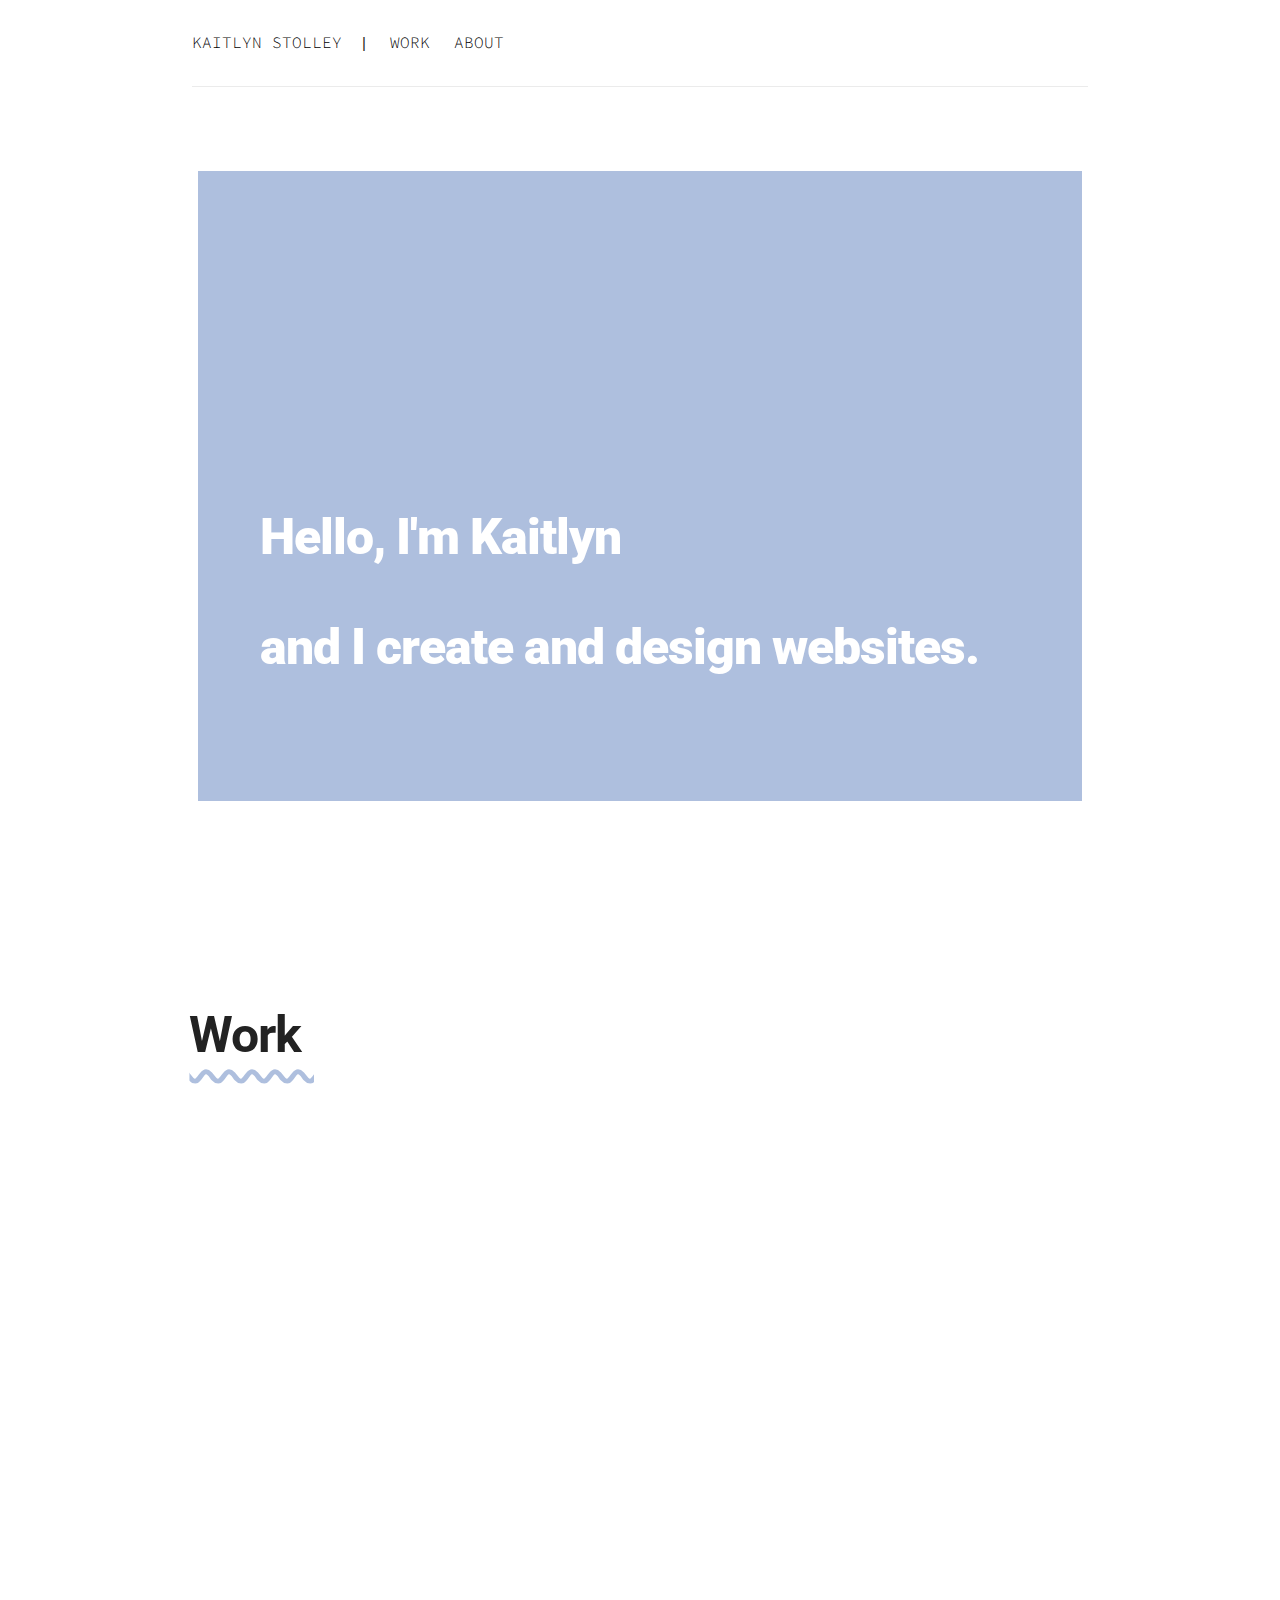
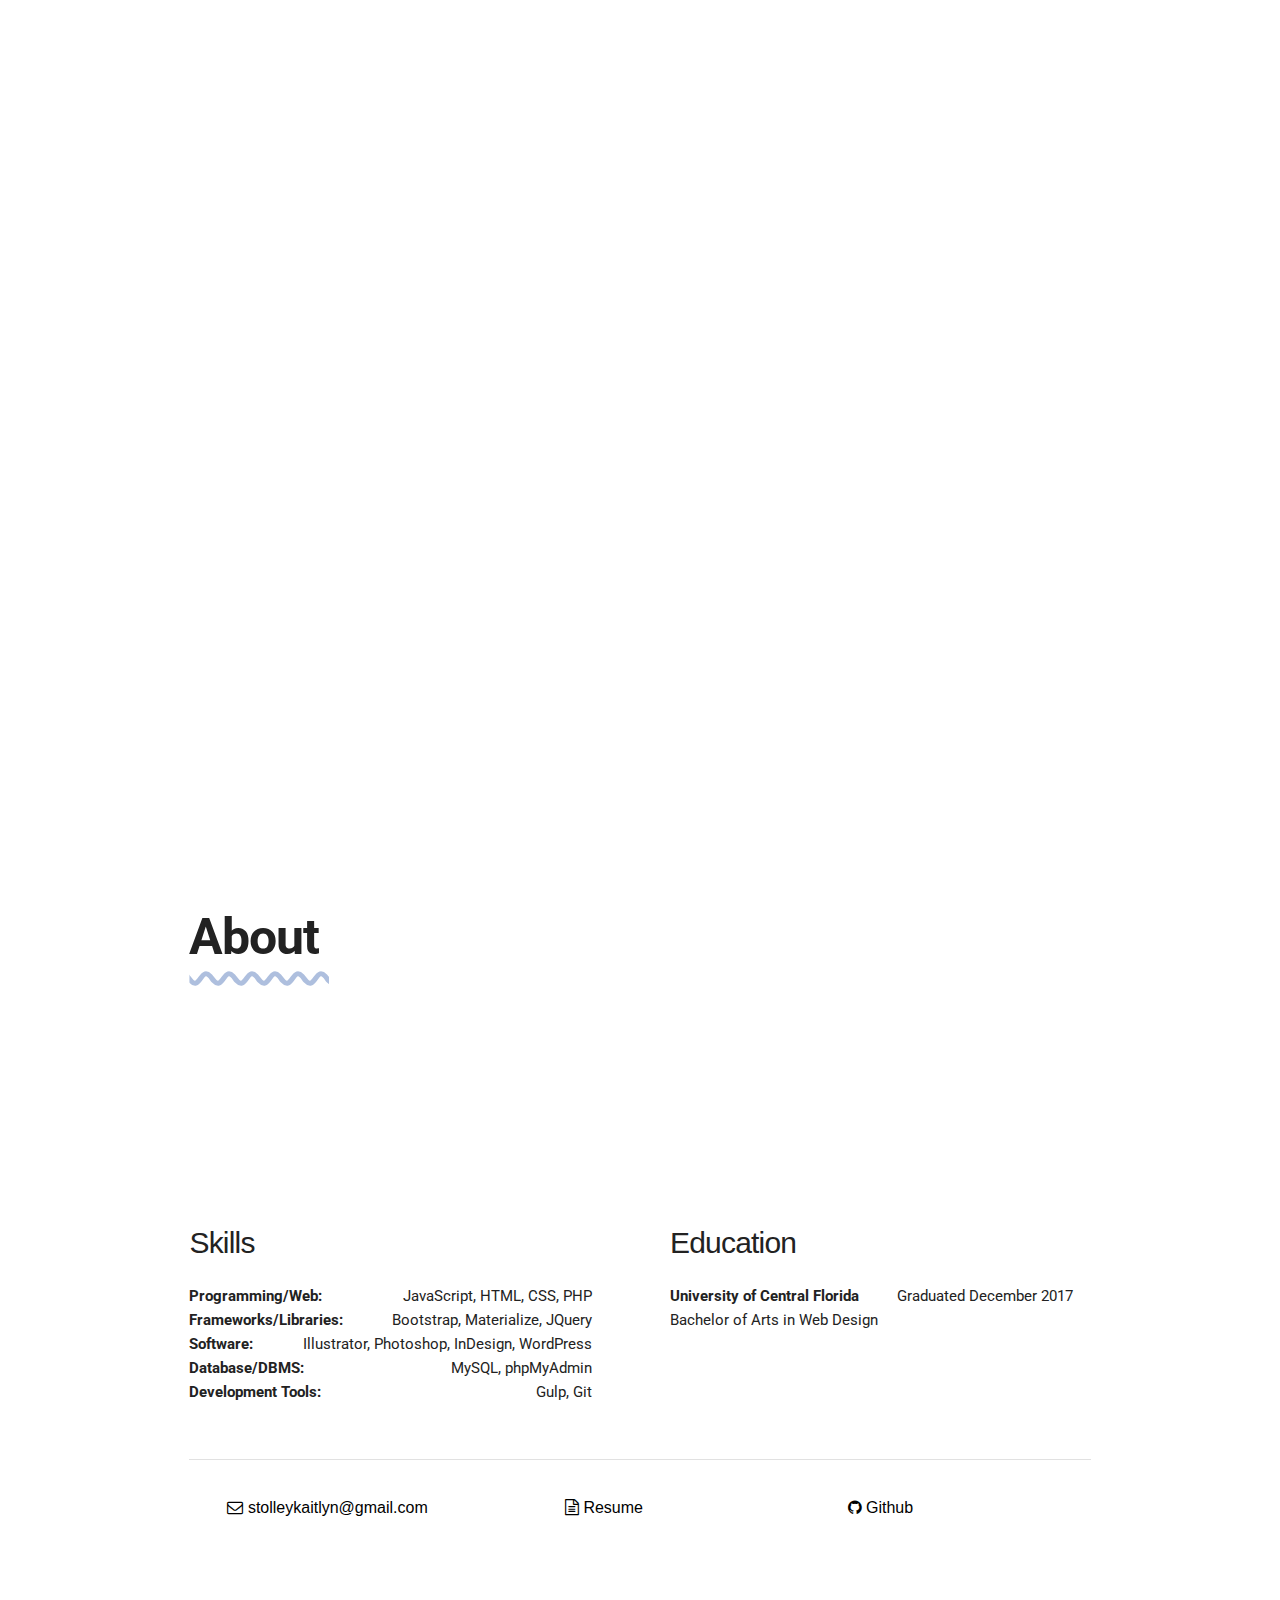
<file: index.html>
<!DOCTYPE html>
<html lang="en">
<head>

  <!-- Basic Page Needs
  –––––––––––––––––––––––––––––––––––––––––––––––––– -->
  <meta charset="utf-8">
  <title>Kaitlyn Stolley | Web Designer & Developer</title>
  <meta name="description" content="">
  <meta name="author" content="">

  <!-- Mobile Specific Metas
  –––––––––––––––––––––––––––––––––––––––––––––––––– -->
  <meta name="viewport" content="width=device-width, initial-scale=1">

  <!-- FONT
  –––––––––––––––––––––––––––––––––––––––––––––––––– -->
  <link href="https://fonts.googleapis.com/css?family=Abel|Archivo+Black|Hind|Josefin+Sans|Oswald|Rubik+Mono+One" rel="stylesheet">
  <link href="https://fonts.googleapis.com/css?family=Inconsolata|Roboto|Source+Code+Pro" rel="stylesheet">
  <!-- Icons
  -------------------------------------------------- -->
  <link href="resources/font-awesome/css/font-awesome.min.css" rel="stylesheet" type="text/css">

  <!-- CSS
  –––––––––––––––––––––––––––––––––––––––––––––––––– -->
  <link rel="stylesheet" href="css/normalize.css">
  <link rel="stylesheet" href="css/skeleton.css">
  <link rel="stylesheet" href="css/header.css">
  <link rel="stylesheet" href="css/main.css">
  <link rel="stylesheet" href="css/animate.css">
  <link rel="stylesheet" href="css/aos.css">

  <!-- Favicon
  –––––––––––––––––––––––––––––––––––––––––––––––––– -->
  <link rel="icon" type="image/png" href="images/favicon-01.png">

  <!-- JQuery and JQuery UI
  –––––––––––––––––––––––––––––––––––––––––––––––––– -->
<link rel="stylesheet" href="resources/jquery-ui-1.12.1.custom/jquery-ui.min.css">
<script src="https://ajax.googleapis.com/ajax/libs/jquery/3.1.1/jquery.min.js"></script>
<script>window.jQuery || document.write('<script src="resources/jquery/jquery.min.js"><\/script>')</script>
<script src="resources/jquery-ui-1.12.1.custom/jquery-ui.min.js"></script>

</head>
<body id="home">

  <!-- Primary Home Page Layout
  –––––––––––––––––––––––––––––––––––––––––––––––––– -->
    <nav class="nav-still nav">
      <div class="" style="">
        <ul>
          <li><a class="nav-logo" href="#home">Kaitlyn Stolley</a></li><span class="divider">|</span>
          <li><a class="" href="#work">work</a></li>
          <li><a href="#about">about</a></li>
          <!-- <li><a href="#section-03">contact</a></li> -->
        </ul>
      </div>
    </nav>
    <nav class="nav-still mobile">
      <div class="" style="">
        <ul>
          <li><a class="nav-logo" href="#home">KS</a></li><span class="divider">|</span>
          <li><a class="" href="#work">work</a></li>
          <li><a href="#about">about</a></li>
          <!-- <li><a href="#section-03">contact</a></li> -->
        </ul>
      </div>
    </nav>
  <div class="container">
    <section class="section" id="home"><br>
      <div class="position-back box">
        <div class="row">
          <div class="position-front header-text" id="home-text">
            <h1 class="specialText2" id="specialText-home-1" data-text="Hello, I'm Kaitlyn">Hello, I'm <span class="">Kaitlyn</span></h1>
            <h1 class="specialText2" id="specialText-home-2" data-text="and I create and design websites.">and I <span class="">create</span> and <span class="">design</span> websites.</h1>
          </div>
        </div>
      </div><br><br><br>
    </section>
  <!-- Primary Portfolio Page Layout
  –––––––––––––––––––––––––––––––––––––––––––––––––– -->
  <section class="section" id="work"><br><br><br>
    <h1 class="specialText" id="specialText-Work" data-text="Work">Work</h1>
<!-- Portfolio Piece One -->
<!-- Portfolio Piece One -->
    <div data-aos="fade-left" data-aos-offset="0px" class="row spacer">
      <a class="twelve columns portfolio_btn" data-number="0" href="portfolio-page.html">
        <div class="work-grid expand" id="">
          <img class="position-back show-on-hover hide" src="images/cpc-tile-img.jpg" width="100%">
          <div class="position-front work-title">
            <h1 class="">Covenant Presbyterian Church</h1>
            <h4 class="show-on-hover hide">Web Production</h5>
          </div>
          <i class="position-front show-on-hover hide fa fa-arrow-right"></i>
        </div>
      </a>
      <!-- Description -->
      <!-- <div class="seven columns right">
        <h3>Title</h3>
        <p>Stuff About the project.</p>
        <a class="portfolio_btn" data-number="0" href="portfolio-page.html"><button>Learn More</button></a>
      </div> -->
    </div>
<!-- Portfolio Piece Two -->
    <div data-aos="fade-right" data-aos-offset="0px" class="row spacer">
      <!-- Description -->
      <!-- <div class="seven columns left">
        <h3>Title</h3>
        <p>Stuff About the project.</p>
        <a class="portfolio_btn" data-number="1" href="portfolio-page.html"><button>Learn More</button></a>
      </div> -->
      <a class="twelve columns portfolio_btn" data-number="1" href="portfolio-page.html">
        <div class="work-grid expand" id="">
          <img class="position-back show-on-hover hide" src="images/map-tile-img.jpg" width="100%">
          <div class="position-front work-title">
            <h1 class="">WikiMap</h1>
            <h4 class="show-on-hover hide">API Masup</h5>
          </div>
          <i class="position-front show-on-hover hide fa fa-arrow-right"></i>
        </div>
      </a>
    </div>
<!-- Portfolio Piece Three -->
    <div data-aos="fade-left" data-aos-offset="0px" class="row spacer">
      <a class="twelve columns portfolio_btn" data-number="2" href="portfolio-page.html">
        <div class="work-grid expand" id="">
          <img class="position-back show-on-hover hide" src="images/timeline-tile-img.jpg" width="100%">
          <div class="position-front work-title">
            <h1 class="">Internet Timeline</h1>
            <h4 class="show-on-hover hide">Web Design</h5>
          </div>
          <i class="position-front show-on-hover hide fa fa-arrow-right"></i>
        </div>
      </a>
      <!-- Description -->
      <!-- <div class="seven columns right">
        <h3>Title</h3>
        <p>Stuff About the project.</p>
      <a class="portfolio_btn" data-number="2" href="portfolio-page.html"><button>Learn More</button></a>
      </div> -->
    </div>
  </section>
  <!-- <button class="scroll-top-btn" href="#"><span class="fa fa-chevron-up"></span></button> -->
  <!-- Primary Resume/About Page Layout
  –––––––––––––––––––––––––––––––––––––––––––––––––– -->
  <section class="section" id="about"><br><br><br>
    <h1 class="specialText" id="specialText-About" data-text="About About..............................">About</h1>
    <div data-aos="zoom-in-up" data-aos-delay="3" class="row">
      <h5 class="speech-bubble">
        Hello! I am a Web Designer and Developer in Orlando Florida.
      </h5>
    </div><br><br>
    <div class="row">
      <div class="one-half column spacer-right">
        <h4>Skills</h4>
        <p>
          <strong>Programming/Web:</strong> <span class="right">JavaScript, HTML, CSS, PHP</span><br>
          <strong>Frameworks/Libraries:</strong> <span class="right">Bootstrap, Materialize, JQuery</span><br>
          <strong>Software:</strong> <span class="right">Illustrator, Photoshop, InDesign, WordPress</span><br>
          <strong>Database/DBMS:</strong> <span class="right">MySQL, phpMyAdmin</span><br>
          <strong>Development Tools:</strong> <span class="right">Gulp, Git</span>
        </p>
      </div>
      <div class="one-half column spacer-left">
        <h4>Education</h4>
        <p>
          <strong>University of Central Florida</strong><span class="right">Graduated December 2017</span>
          <br>Bachelor of Arts in Web Design
        </p>
      </div>
    </div>
    <hr>
    <div class="row center">
      <div class="one-third column center">
        <a class="contact-links" target="_blank" href="mailto:stolleykaitlyn@gmail.com"><h6><i class="fa fa-envelope-o" aria-hidden="true"></i> stolleykaitlyn@gmail.com</h6></a>

      </div>
      <div class="one-third column center">
        <a class="contact-links" target="_blank" href="images/KaitlynStolley-Resume.pdf"><h6><i class="fa fa-file-text-o" aria-hidden="true"></i> Resume</h6></a>

      </div>
      <div class="one-third column center">
        <a class="contact-links" target="_blank" href="https://github.com/stollk"><h6><i class="fa fa-github" aria-hidden="true"></i> Github</h6></a>

      </div>
    </div>
  </section>
  <!-- Primary Contact Page Layout
  –––––––––––––––––––––––––––––––––––––––––––––––––– -->
  <!-- <section class="section" id="section-03" style="margin-top: 25%">
    <h1>Contact</h1>
    <div class="row">
      <div class="offset-by-one one-half" style="margin-bottom: 10%">
        <form>
          <div class="row">
            <div class="twelve columns">
              <label for="exampleEmailInput">Your email</label>
              <input class="u-full-width" type="email" placeholder="test@mailbox.com" id="exampleEmailInput">
            </div>
            <div class="twelve columns">
              <label for="exampleRecipientInput">Reason for contacting</label>
              <select class="u-full-width" id="exampleRecipientInput">
                <option value="Option 1">Questions</option>
                <option value="Option 2">Suggestions</option>
              </select>
            </div>
          </div>
          <label for="exampleMessage">Message</label>
          <textarea class="u-full-width" placeholder="Hi Kaitlyn …" id="exampleMessage"></textarea>
          <label class="example-send-yourself-copy">
            <input type="checkbox">
            <span class="label-body">Send a copy to yourself</span>
          </label>
          <input class="button-primary" type="submit" value="Submit">
        </form>

        //Always wrap checkbox and radio inputs in a label and use a <span class="label-body"> inside of it

        //Note: The class .u-full-width is just a utility class shorthand for width: 100%
      </div>
    </div>
  </section> -->
</div>
<!-- End Document
  –––––––––––––––––––––––––––––––––––––––––––––––––– -->
  <script src="js/sticky-nav.js"></script>
  <script src="js/button-store.js"></script>
  <script src="js/aos.js"></script>
  <script>
    AOS.init();
  </script>
</body>
</html>
</file>
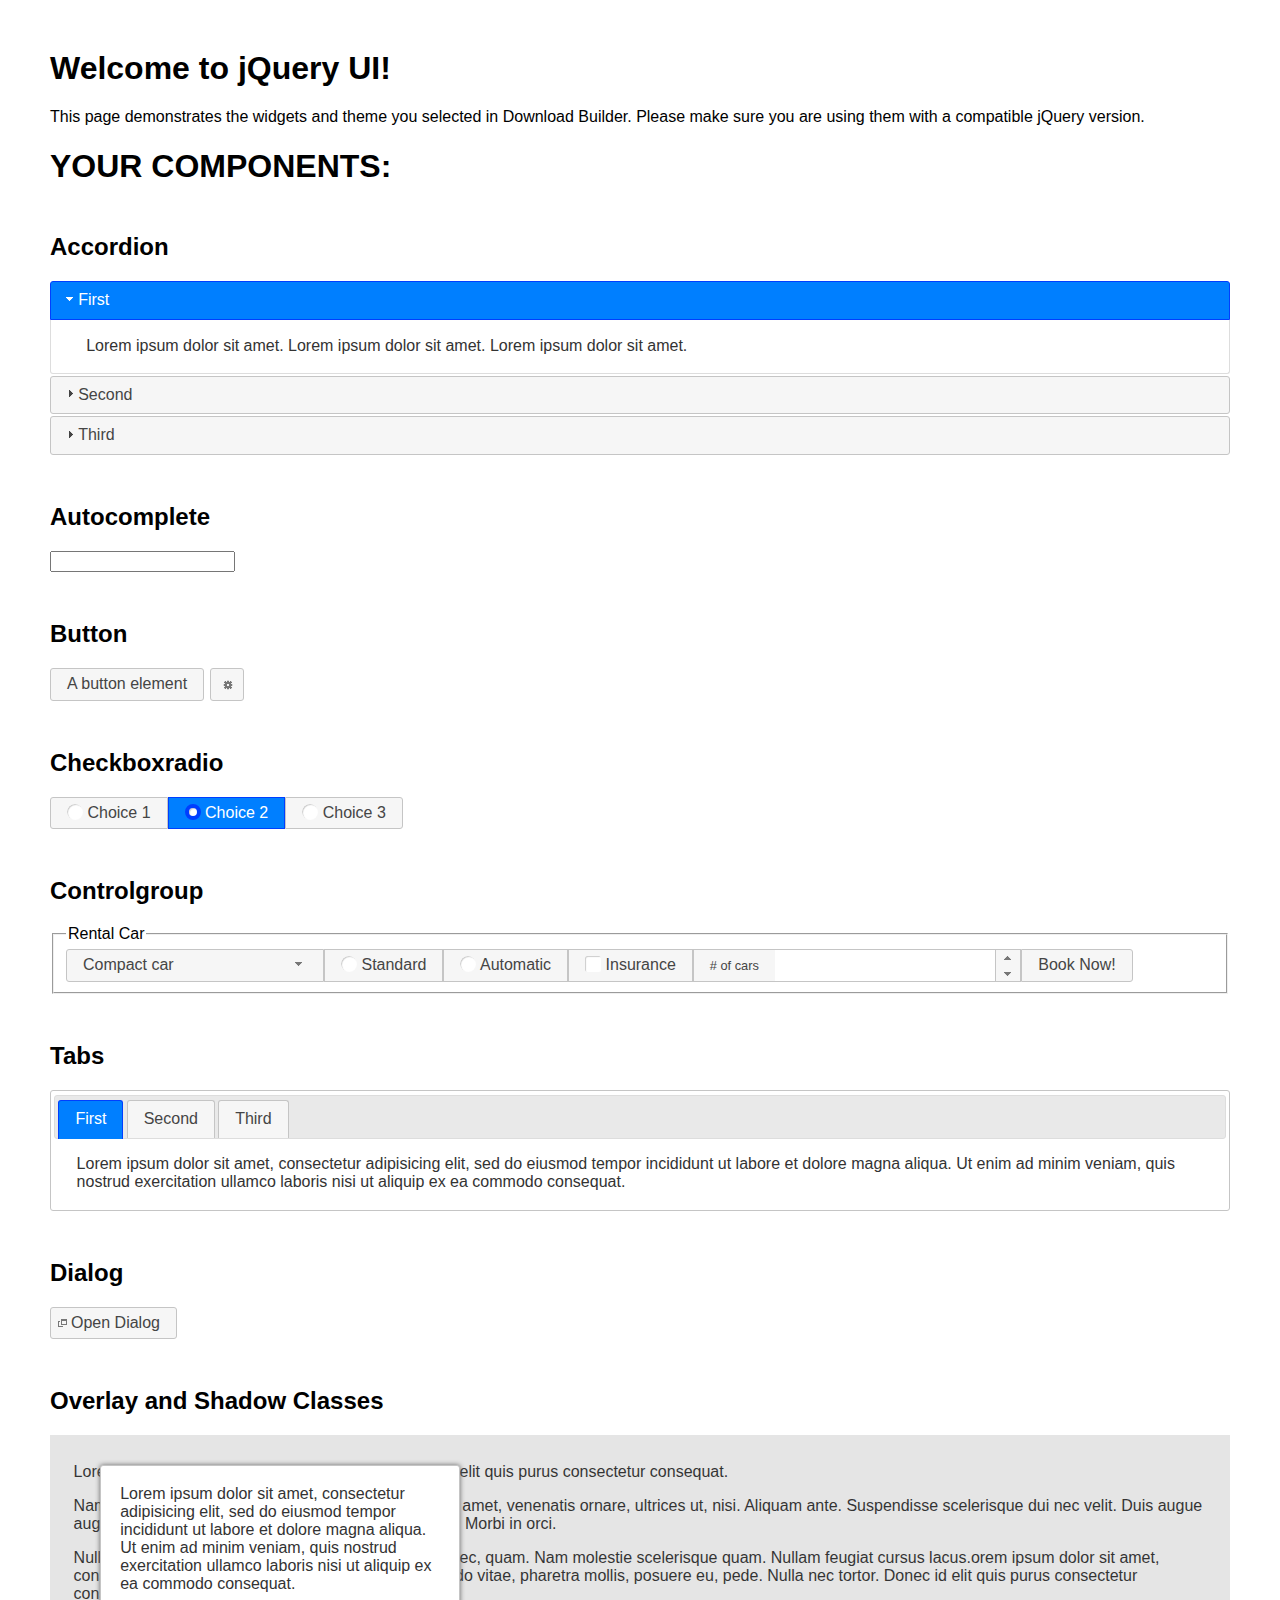
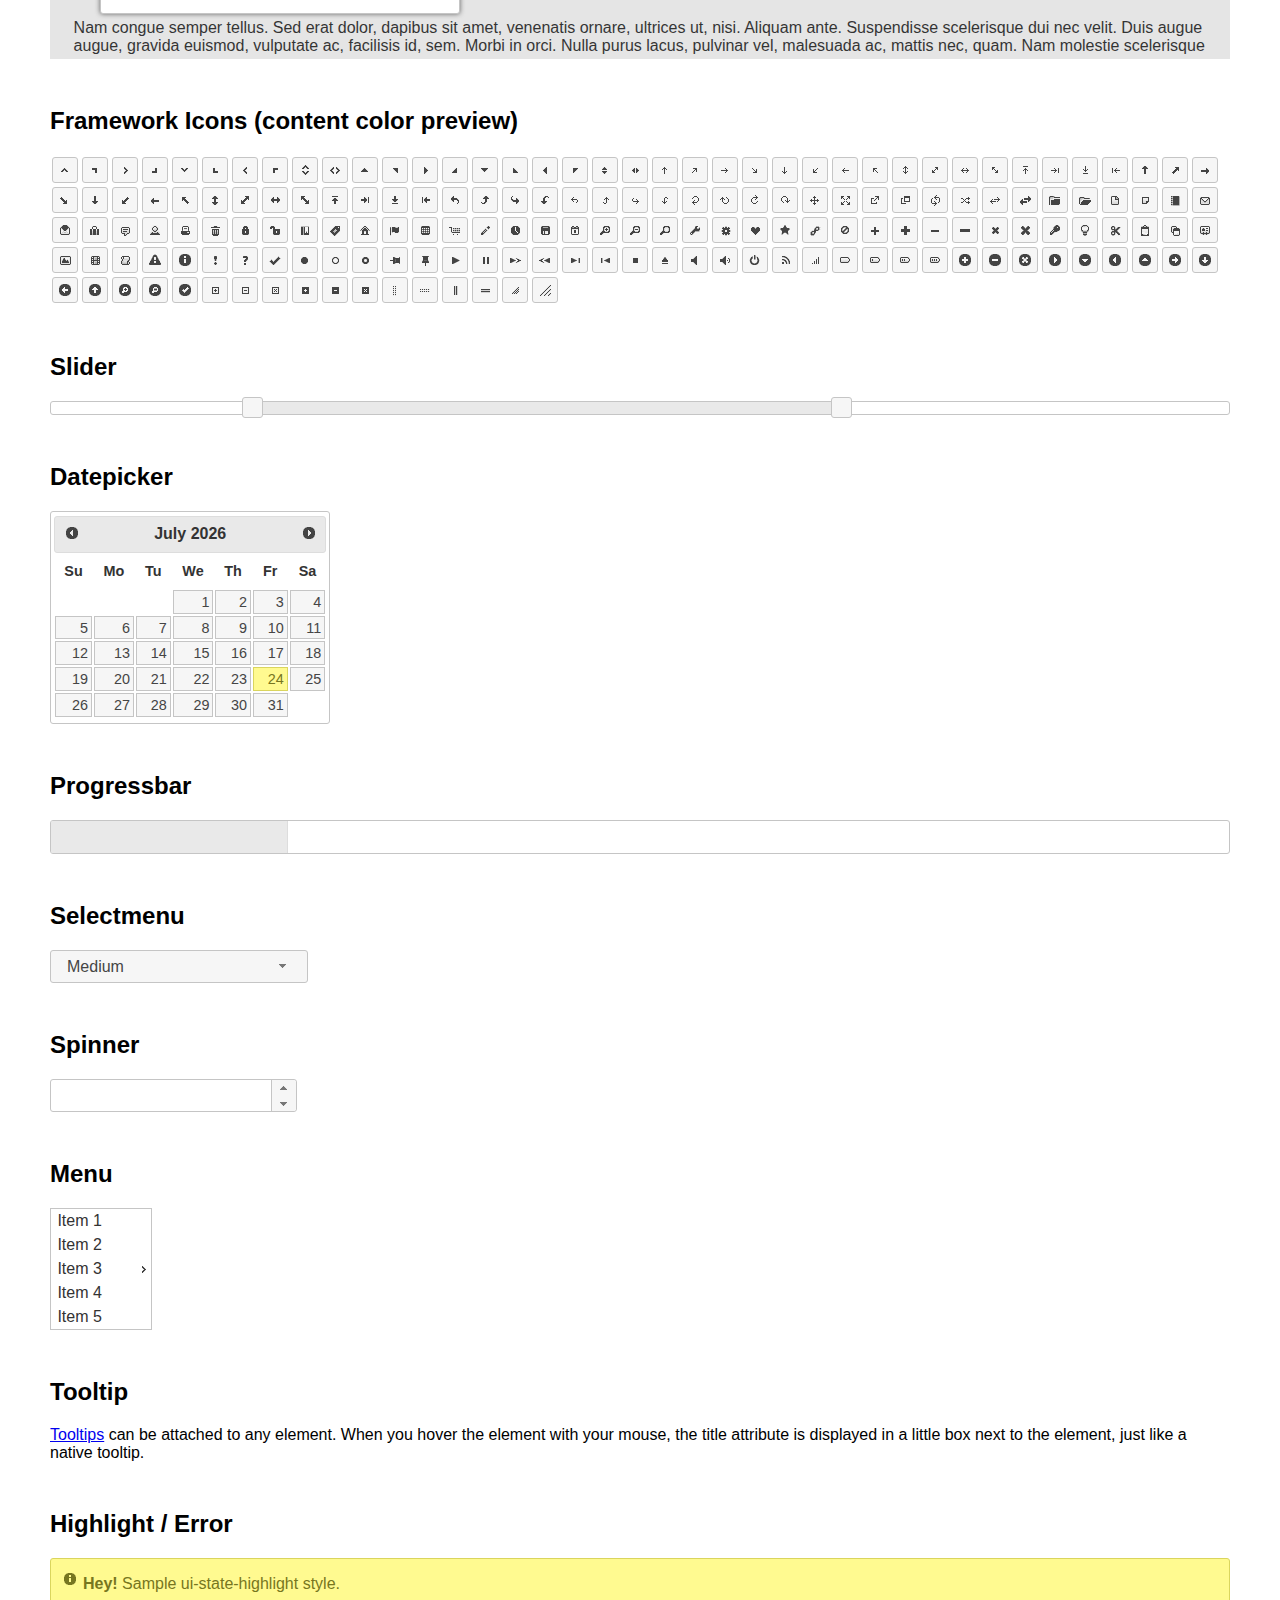
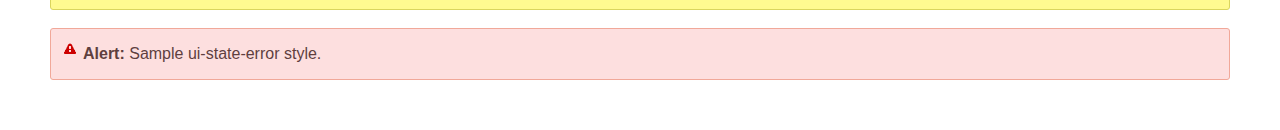
<file: resources/jquery-ui-1.12.1.custom/index.html>
<!doctype html>
<html lang="us">
<head>
	<meta charset="utf-8">
	<title>jQuery UI Example Page</title>
	<link href="jquery-ui.css" rel="stylesheet">
	<style>
	body{
		font-family: "Trebuchet MS", sans-serif;
		margin: 50px;
	}
	.demoHeaders {
		margin-top: 2em;
	}
	#dialog-link {
		padding: .4em 1em .4em 20px;
		text-decoration: none;
		position: relative;
	}
	#dialog-link span.ui-icon {
		margin: 0 5px 0 0;
		position: absolute;
		left: .2em;
		top: 50%;
		margin-top: -8px;
	}
	#icons {
		margin: 0;
		padding: 0;
	}
	#icons li {
		margin: 2px;
		position: relative;
		padding: 4px 0;
		cursor: pointer;
		float: left;
		list-style: none;
	}
	#icons span.ui-icon {
		float: left;
		margin: 0 4px;
	}
	.fakewindowcontain .ui-widget-overlay {
		position: absolute;
	}
	select {
		width: 200px;
	}
	</style>
</head>
<body>

<h1>Welcome to jQuery UI!</h1>

<div class="ui-widget">
	<p>This page demonstrates the widgets and theme you selected in Download Builder. Please make sure you are using them with a compatible jQuery version.</p>
</div>

<h1>YOUR COMPONENTS:</h1>


<!-- Accordion -->
<h2 class="demoHeaders">Accordion</h2>
<div id="accordion">
	<h3>First</h3>
	<div>Lorem ipsum dolor sit amet. Lorem ipsum dolor sit amet. Lorem ipsum dolor sit amet.</div>
	<h3>Second</h3>
	<div>Phasellus mattis tincidunt nibh.</div>
	<h3>Third</h3>
	<div>Nam dui erat, auctor a, dignissim quis.</div>
</div>



<!-- Autocomplete -->
<h2 class="demoHeaders">Autocomplete</h2>
<div>
	<input id="autocomplete" title="type &quot;a&quot;">
</div>



<!-- Button -->
<h2 class="demoHeaders">Button</h2>
<button id="button">A button element</button>
<button id="button-icon">An icon-only button</button>



<!-- Checkboxradio -->
<h2 class="demoHeaders">Checkboxradio</h2>
<form style="margin-top: 1em;">
	<div id="radioset">
		<input type="radio" id="radio1" name="radio"><label for="radio1">Choice 1</label>
		<input type="radio" id="radio2" name="radio" checked="checked"><label for="radio2">Choice 2</label>
		<input type="radio" id="radio3" name="radio"><label for="radio3">Choice 3</label>
	</div>
</form>



<!-- Controlgroup -->
<h2 class="demoHeaders">Controlgroup</h2>
<fieldset>
	<legend>Rental Car</legend>
	<div id="controlgroup">
		<select id="car-type">
			<option>Compact car</option>
			<option>Midsize car</option>
			<option>Full size car</option>
			<option>SUV</option>
			<option>Luxury</option>
			<option>Truck</option>
			<option>Van</option>
		</select>
		<label for="transmission-standard">Standard</label>
		<input type="radio" name="transmission" id="transmission-standard">
		<label for="transmission-automatic">Automatic</label>
		<input type="radio" name="transmission" id="transmission-automatic">
		<label for="insurance">Insurance</label>
		<input type="checkbox" name="insurance" id="insurance">
		<label for="horizontal-spinner" class="ui-controlgroup-label"># of cars</label>
		<input id="horizontal-spinner" class="ui-spinner-input">
		<button>Book Now!</button>
	</div>
</fieldset>



<!-- Tabs -->
<h2 class="demoHeaders">Tabs</h2>
<div id="tabs">
	<ul>
		<li><a href="#tabs-1">First</a></li>
		<li><a href="#tabs-2">Second</a></li>
		<li><a href="#tabs-3">Third</a></li>
	</ul>
	<div id="tabs-1">Lorem ipsum dolor sit amet, consectetur adipisicing elit, sed do eiusmod tempor incididunt ut labore et dolore magna aliqua. Ut enim ad minim veniam, quis nostrud exercitation ullamco laboris nisi ut aliquip ex ea commodo consequat.</div>
	<div id="tabs-2">Phasellus mattis tincidunt nibh. Cras orci urna, blandit id, pretium vel, aliquet ornare, felis. Maecenas scelerisque sem non nisl. Fusce sed lorem in enim dictum bibendum.</div>
	<div id="tabs-3">Nam dui erat, auctor a, dignissim quis, sollicitudin eu, felis. Pellentesque nisi urna, interdum eget, sagittis et, consequat vestibulum, lacus. Mauris porttitor ullamcorper augue.</div>
</div>



<h2 class="demoHeaders">Dialog</h2>
<p>
	<button id="dialog-link" class="ui-button ui-corner-all ui-widget">
		<span class="ui-icon ui-icon-newwin"></span>Open Dialog
	</button>
</p>

<h2 class="demoHeaders">Overlay and Shadow Classes</h2>
<div style="position: relative; width: 96%; height: 200px; padding:1% 2%; overflow:hidden;" class="fakewindowcontain">
	<p>Lorem ipsum dolor sit amet,  Nulla nec tortor. Donec id elit quis purus consectetur consequat. </p><p>Nam congue semper tellus. Sed erat dolor, dapibus sit amet, venenatis ornare, ultrices ut, nisi. Aliquam ante. Suspendisse scelerisque dui nec velit. Duis augue augue, gravida euismod, vulputate ac, facilisis id, sem. Morbi in orci. </p><p>Nulla purus lacus, pulvinar vel, malesuada ac, mattis nec, quam. Nam molestie scelerisque quam. Nullam feugiat cursus lacus.orem ipsum dolor sit amet, consectetur adipiscing elit. Donec libero risus, commodo vitae, pharetra mollis, posuere eu, pede. Nulla nec tortor. Donec id elit quis purus consectetur consequat. </p><p>Nam congue semper tellus. Sed erat dolor, dapibus sit amet, venenatis ornare, ultrices ut, nisi. Aliquam ante. Suspendisse scelerisque dui nec velit. Duis augue augue, gravida euismod, vulputate ac, facilisis id, sem. Morbi in orci. Nulla purus lacus, pulvinar vel, malesuada ac, mattis nec, quam. Nam molestie scelerisque quam. </p><p>Nullam feugiat cursus lacus.orem ipsum dolor sit amet, consectetur adipiscing elit. Donec libero risus, commodo vitae, pharetra mollis, posuere eu, pede. Nulla nec tortor. Donec id elit quis purus consectetur consequat. Nam congue semper tellus. Sed erat dolor, dapibus sit amet, venenatis ornare, ultrices ut, nisi. Aliquam ante. </p><p>Suspendisse scelerisque dui nec velit. Duis augue augue, gravida euismod, vulputate ac, facilisis id, sem. Morbi in orci. Nulla purus lacus, pulvinar vel, malesuada ac, mattis nec, quam. Nam molestie scelerisque quam. Nullam feugiat cursus lacus.orem ipsum dolor sit amet, consectetur adipiscing elit. Donec libero risus, commodo vitae, pharetra mollis, posuere eu, pede. Nulla nec tortor. Donec id elit quis purus consectetur consequat. Nam congue semper tellus. Sed erat dolor, dapibus sit amet, venenatis ornare, ultrices ut, nisi. </p>

	<!-- ui-dialog -->
	<div class="ui-widget-overlay ui-front"></div>
	<div style="position: absolute; width: 320px; left: 50px; top: 30px; padding: 1.2em" class="ui-widget ui-front ui-widget-content ui-corner-all ui-widget-shadow">
		Lorem ipsum dolor sit amet, consectetur adipisicing elit, sed do eiusmod tempor incididunt ut labore et dolore magna aliqua. Ut enim ad minim veniam, quis nostrud exercitation ullamco laboris nisi ut aliquip ex ea commodo consequat.
	</div>

</div>

<!-- ui-dialog -->
<div id="dialog" title="Dialog Title">
	<p>Lorem ipsum dolor sit amet, consectetur adipisicing elit, sed do eiusmod tempor incididunt ut labore et dolore magna aliqua. Ut enim ad minim veniam, quis nostrud exercitation ullamco laboris nisi ut aliquip ex ea commodo consequat.</p>
</div>



<h2 class="demoHeaders">Framework Icons (content color preview)</h2>
<ul id="icons" class="ui-widget ui-helper-clearfix">
	<li class="ui-state-default ui-corner-all" title=".ui-icon-caret-1-n"><span class="ui-icon ui-icon-caret-1-n"></span></li>
	<li class="ui-state-default ui-corner-all" title=".ui-icon-caret-1-ne"><span class="ui-icon ui-icon-caret-1-ne"></span></li>
	<li class="ui-state-default ui-corner-all" title=".ui-icon-caret-1-e"><span class="ui-icon ui-icon-caret-1-e"></span></li>
	<li class="ui-state-default ui-corner-all" title=".ui-icon-caret-1-se"><span class="ui-icon ui-icon-caret-1-se"></span></li>
	<li class="ui-state-default ui-corner-all" title=".ui-icon-caret-1-s"><span class="ui-icon ui-icon-caret-1-s"></span></li>
	<li class="ui-state-default ui-corner-all" title=".ui-icon-caret-1-sw"><span class="ui-icon ui-icon-caret-1-sw"></span></li>
	<li class="ui-state-default ui-corner-all" title=".ui-icon-caret-1-w"><span class="ui-icon ui-icon-caret-1-w"></span></li>
	<li class="ui-state-default ui-corner-all" title=".ui-icon-caret-1-nw"><span class="ui-icon ui-icon-caret-1-nw"></span></li>
	<li class="ui-state-default ui-corner-all" title=".ui-icon-caret-2-n-s"><span class="ui-icon ui-icon-caret-2-n-s"></span></li>
	<li class="ui-state-default ui-corner-all" title=".ui-icon-caret-2-e-w"><span class="ui-icon ui-icon-caret-2-e-w"></span></li>
	<li class="ui-state-default ui-corner-all" title=".ui-icon-triangle-1-n"><span class="ui-icon ui-icon-triangle-1-n"></span></li>
	<li class="ui-state-default ui-corner-all" title=".ui-icon-triangle-1-ne"><span class="ui-icon ui-icon-triangle-1-ne"></span></li>
	<li class="ui-state-default ui-corner-all" title=".ui-icon-triangle-1-e"><span class="ui-icon ui-icon-triangle-1-e"></span></li>
	<li class="ui-state-default ui-corner-all" title=".ui-icon-triangle-1-se"><span class="ui-icon ui-icon-triangle-1-se"></span></li>
	<li class="ui-state-default ui-corner-all" title=".ui-icon-triangle-1-s"><span class="ui-icon ui-icon-triangle-1-s"></span></li>
	<li class="ui-state-default ui-corner-all" title=".ui-icon-triangle-1-sw"><span class="ui-icon ui-icon-triangle-1-sw"></span></li>
	<li class="ui-state-default ui-corner-all" title=".ui-icon-triangle-1-w"><span class="ui-icon ui-icon-triangle-1-w"></span></li>
	<li class="ui-state-default ui-corner-all" title=".ui-icon-triangle-1-nw"><span class="ui-icon ui-icon-triangle-1-nw"></span></li>
	<li class="ui-state-default ui-corner-all" title=".ui-icon-triangle-2-n-s"><span class="ui-icon ui-icon-triangle-2-n-s"></span></li>
	<li class="ui-state-default ui-corner-all" title=".ui-icon-triangle-2-e-w"><span class="ui-icon ui-icon-triangle-2-e-w"></span></li>
	<li class="ui-state-default ui-corner-all" title=".ui-icon-arrow-1-n"><span class="ui-icon ui-icon-arrow-1-n"></span></li>
	<li class="ui-state-default ui-corner-all" title=".ui-icon-arrow-1-ne"><span class="ui-icon ui-icon-arrow-1-ne"></span></li>
	<li class="ui-state-default ui-corner-all" title=".ui-icon-arrow-1-e"><span class="ui-icon ui-icon-arrow-1-e"></span></li>
	<li class="ui-state-default ui-corner-all" title=".ui-icon-arrow-1-se"><span class="ui-icon ui-icon-arrow-1-se"></span></li>
	<li class="ui-state-default ui-corner-all" title=".ui-icon-arrow-1-s"><span class="ui-icon ui-icon-arrow-1-s"></span></li>
	<li class="ui-state-default ui-corner-all" title=".ui-icon-arrow-1-sw"><span class="ui-icon ui-icon-arrow-1-sw"></span></li>
	<li class="ui-state-default ui-corner-all" title=".ui-icon-arrow-1-w"><span class="ui-icon ui-icon-arrow-1-w"></span></li>
	<li class="ui-state-default ui-corner-all" title=".ui-icon-arrow-1-nw"><span class="ui-icon ui-icon-arrow-1-nw"></span></li>
	<li class="ui-state-default ui-corner-all" title=".ui-icon-arrow-2-n-s"><span class="ui-icon ui-icon-arrow-2-n-s"></span></li>
	<li class="ui-state-default ui-corner-all" title=".ui-icon-arrow-2-ne-sw"><span class="ui-icon ui-icon-arrow-2-ne-sw"></span></li>
	<li class="ui-state-default ui-corner-all" title=".ui-icon-arrow-2-e-w"><span class="ui-icon ui-icon-arrow-2-e-w"></span></li>
	<li class="ui-state-default ui-corner-all" title=".ui-icon-arrow-2-se-nw"><span class="ui-icon ui-icon-arrow-2-se-nw"></span></li>
	<li class="ui-state-default ui-corner-all" title=".ui-icon-arrowstop-1-n"><span class="ui-icon ui-icon-arrowstop-1-n"></span></li>
	<li class="ui-state-default ui-corner-all" title=".ui-icon-arrowstop-1-e"><span class="ui-icon ui-icon-arrowstop-1-e"></span></li>
	<li class="ui-state-default ui-corner-all" title=".ui-icon-arrowstop-1-s"><span class="ui-icon ui-icon-arrowstop-1-s"></span></li>
	<li class="ui-state-default ui-corner-all" title=".ui-icon-arrowstop-1-w"><span class="ui-icon ui-icon-arrowstop-1-w"></span></li>
	<li class="ui-state-default ui-corner-all" title=".ui-icon-arrowthick-1-n"><span class="ui-icon ui-icon-arrowthick-1-n"></span></li>
	<li class="ui-state-default ui-corner-all" title=".ui-icon-arrowthick-1-ne"><span class="ui-icon ui-icon-arrowthick-1-ne"></span></li>
	<li class="ui-state-default ui-corner-all" title=".ui-icon-arrowthick-1-e"><span class="ui-icon ui-icon-arrowthick-1-e"></span></li>
	<li class="ui-state-default ui-corner-all" title=".ui-icon-arrowthick-1-se"><span class="ui-icon ui-icon-arrowthick-1-se"></span></li>
	<li class="ui-state-default ui-corner-all" title=".ui-icon-arrowthick-1-s"><span class="ui-icon ui-icon-arrowthick-1-s"></span></li>
	<li class="ui-state-default ui-corner-all" title=".ui-icon-arrowthick-1-sw"><span class="ui-icon ui-icon-arrowthick-1-sw"></span></li>
	<li class="ui-state-default ui-corner-all" title=".ui-icon-arrowthick-1-w"><span class="ui-icon ui-icon-arrowthick-1-w"></span></li>
	<li class="ui-state-default ui-corner-all" title=".ui-icon-arrowthick-1-nw"><span class="ui-icon ui-icon-arrowthick-1-nw"></span></li>
	<li class="ui-state-default ui-corner-all" title=".ui-icon-arrowthick-2-n-s"><span class="ui-icon ui-icon-arrowthick-2-n-s"></span></li>
	<li class="ui-state-default ui-corner-all" title=".ui-icon-arrowthick-2-ne-sw"><span class="ui-icon ui-icon-arrowthick-2-ne-sw"></span></li>
	<li class="ui-state-default ui-corner-all" title=".ui-icon-arrowthick-2-e-w"><span class="ui-icon ui-icon-arrowthick-2-e-w"></span></li>
	<li class="ui-state-default ui-corner-all" title=".ui-icon-arrowthick-2-se-nw"><span class="ui-icon ui-icon-arrowthick-2-se-nw"></span></li>
	<li class="ui-state-default ui-corner-all" title=".ui-icon-arrowthickstop-1-n"><span class="ui-icon ui-icon-arrowthickstop-1-n"></span></li>
	<li class="ui-state-default ui-corner-all" title=".ui-icon-arrowthickstop-1-e"><span class="ui-icon ui-icon-arrowthickstop-1-e"></span></li>
	<li class="ui-state-default ui-corner-all" title=".ui-icon-arrowthickstop-1-s"><span class="ui-icon ui-icon-arrowthickstop-1-s"></span></li>
	<li class="ui-state-default ui-corner-all" title=".ui-icon-arrowthickstop-1-w"><span class="ui-icon ui-icon-arrowthickstop-1-w"></span></li>
	<li class="ui-state-default ui-corner-all" title=".ui-icon-arrowreturnthick-1-w"><span class="ui-icon ui-icon-arrowreturnthick-1-w"></span></li>
	<li class="ui-state-default ui-corner-all" title=".ui-icon-arrowreturnthick-1-n"><span class="ui-icon ui-icon-arrowreturnthick-1-n"></span></li>
	<li class="ui-state-default ui-corner-all" title=".ui-icon-arrowreturnthick-1-e"><span class="ui-icon ui-icon-arrowreturnthick-1-e"></span></li>
	<li class="ui-state-default ui-corner-all" title=".ui-icon-arrowreturnthick-1-s"><span class="ui-icon ui-icon-arrowreturnthick-1-s"></span></li>
	<li class="ui-state-default ui-corner-all" title=".ui-icon-arrowreturn-1-w"><span class="ui-icon ui-icon-arrowreturn-1-w"></span></li>
	<li class="ui-state-default ui-corner-all" title=".ui-icon-arrowreturn-1-n"><span class="ui-icon ui-icon-arrowreturn-1-n"></span></li>
	<li class="ui-state-default ui-corner-all" title=".ui-icon-arrowreturn-1-e"><span class="ui-icon ui-icon-arrowreturn-1-e"></span></li>
	<li class="ui-state-default ui-corner-all" title=".ui-icon-arrowreturn-1-s"><span class="ui-icon ui-icon-arrowreturn-1-s"></span></li>
	<li class="ui-state-default ui-corner-all" title=".ui-icon-arrowrefresh-1-w"><span class="ui-icon ui-icon-arrowrefresh-1-w"></span></li>
	<li class="ui-state-default ui-corner-all" title=".ui-icon-arrowrefresh-1-n"><span class="ui-icon ui-icon-arrowrefresh-1-n"></span></li>
	<li class="ui-state-default ui-corner-all" title=".ui-icon-arrowrefresh-1-e"><span class="ui-icon ui-icon-arrowrefresh-1-e"></span></li>
	<li class="ui-state-default ui-corner-all" title=".ui-icon-arrowrefresh-1-s"><span class="ui-icon ui-icon-arrowrefresh-1-s"></span></li>
	<li class="ui-state-default ui-corner-all" title=".ui-icon-arrow-4"><span class="ui-icon ui-icon-arrow-4"></span></li>
	<li class="ui-state-default ui-corner-all" title=".ui-icon-arrow-4-diag"><span class="ui-icon ui-icon-arrow-4-diag"></span></li>
	<li class="ui-state-default ui-corner-all" title=".ui-icon-extlink"><span class="ui-icon ui-icon-extlink"></span></li>
	<li class="ui-state-default ui-corner-all" title=".ui-icon-newwin"><span class="ui-icon ui-icon-newwin"></span></li>
	<li class="ui-state-default ui-corner-all" title=".ui-icon-refresh"><span class="ui-icon ui-icon-refresh"></span></li>
	<li class="ui-state-default ui-corner-all" title=".ui-icon-shuffle"><span class="ui-icon ui-icon-shuffle"></span></li>
	<li class="ui-state-default ui-corner-all" title=".ui-icon-transfer-e-w"><span class="ui-icon ui-icon-transfer-e-w"></span></li>
	<li class="ui-state-default ui-corner-all" title=".ui-icon-transferthick-e-w"><span class="ui-icon ui-icon-transferthick-e-w"></span></li>
	<li class="ui-state-default ui-corner-all" title=".ui-icon-folder-collapsed"><span class="ui-icon ui-icon-folder-collapsed"></span></li>
	<li class="ui-state-default ui-corner-all" title=".ui-icon-folder-open"><span class="ui-icon ui-icon-folder-open"></span></li>
	<li class="ui-state-default ui-corner-all" title=".ui-icon-document"><span class="ui-icon ui-icon-document"></span></li>
	<li class="ui-state-default ui-corner-all" title=".ui-icon-document-b"><span class="ui-icon ui-icon-document-b"></span></li>
	<li class="ui-state-default ui-corner-all" title=".ui-icon-note"><span class="ui-icon ui-icon-note"></span></li>
	<li class="ui-state-default ui-corner-all" title=".ui-icon-mail-closed"><span class="ui-icon ui-icon-mail-closed"></span></li>
	<li class="ui-state-default ui-corner-all" title=".ui-icon-mail-open"><span class="ui-icon ui-icon-mail-open"></span></li>
	<li class="ui-state-default ui-corner-all" title=".ui-icon-suitcase"><span class="ui-icon ui-icon-suitcase"></span></li>
	<li class="ui-state-default ui-corner-all" title=".ui-icon-comment"><span class="ui-icon ui-icon-comment"></span></li>
	<li class="ui-state-default ui-corner-all" title=".ui-icon-person"><span class="ui-icon ui-icon-person"></span></li>
	<li class="ui-state-default ui-corner-all" title=".ui-icon-print"><span class="ui-icon ui-icon-print"></span></li>
	<li class="ui-state-default ui-corner-all" title=".ui-icon-trash"><span class="ui-icon ui-icon-trash"></span></li>
	<li class="ui-state-default ui-corner-all" title=".ui-icon-locked"><span class="ui-icon ui-icon-locked"></span></li>
	<li class="ui-state-default ui-corner-all" title=".ui-icon-unlocked"><span class="ui-icon ui-icon-unlocked"></span></li>
	<li class="ui-state-default ui-corner-all" title=".ui-icon-bookmark"><span class="ui-icon ui-icon-bookmark"></span></li>
	<li class="ui-state-default ui-corner-all" title=".ui-icon-tag"><span class="ui-icon ui-icon-tag"></span></li>
	<li class="ui-state-default ui-corner-all" title=".ui-icon-home"><span class="ui-icon ui-icon-home"></span></li>
	<li class="ui-state-default ui-corner-all" title=".ui-icon-flag"><span class="ui-icon ui-icon-flag"></span></li>
	<li class="ui-state-default ui-corner-all" title=".ui-icon-calculator"><span class="ui-icon ui-icon-calculator"></span></li>
	<li class="ui-state-default ui-corner-all" title=".ui-icon-cart"><span class="ui-icon ui-icon-cart"></span></li>
	<li class="ui-state-default ui-corner-all" title=".ui-icon-pencil"><span class="ui-icon ui-icon-pencil"></span></li>
	<li class="ui-state-default ui-corner-all" title=".ui-icon-clock"><span class="ui-icon ui-icon-clock"></span></li>
	<li class="ui-state-default ui-corner-all" title=".ui-icon-disk"><span class="ui-icon ui-icon-disk"></span></li>
	<li class="ui-state-default ui-corner-all" title=".ui-icon-calendar"><span class="ui-icon ui-icon-calendar"></span></li>
	<li class="ui-state-default ui-corner-all" title=".ui-icon-zoomin"><span class="ui-icon ui-icon-zoomin"></span></li>
	<li class="ui-state-default ui-corner-all" title=".ui-icon-zoomout"><span class="ui-icon ui-icon-zoomout"></span></li>
	<li class="ui-state-default ui-corner-all" title=".ui-icon-search"><span class="ui-icon ui-icon-search"></span></li>
	<li class="ui-state-default ui-corner-all" title=".ui-icon-wrench"><span class="ui-icon ui-icon-wrench"></span></li>
	<li class="ui-state-default ui-corner-all" title=".ui-icon-gear"><span class="ui-icon ui-icon-gear"></span></li>
	<li class="ui-state-default ui-corner-all" title=".ui-icon-heart"><span class="ui-icon ui-icon-heart"></span></li>
	<li class="ui-state-default ui-corner-all" title=".ui-icon-star"><span class="ui-icon ui-icon-star"></span></li>
	<li class="ui-state-default ui-corner-all" title=".ui-icon-link"><span class="ui-icon ui-icon-link"></span></li>
	<li class="ui-state-default ui-corner-all" title=".ui-icon-cancel"><span class="ui-icon ui-icon-cancel"></span></li>
	<li class="ui-state-default ui-corner-all" title=".ui-icon-plus"><span class="ui-icon ui-icon-plus"></span></li>
	<li class="ui-state-default ui-corner-all" title=".ui-icon-plusthick"><span class="ui-icon ui-icon-plusthick"></span></li>
	<li class="ui-state-default ui-corner-all" title=".ui-icon-minus"><span class="ui-icon ui-icon-minus"></span></li>
	<li class="ui-state-default ui-corner-all" title=".ui-icon-minusthick"><span class="ui-icon ui-icon-minusthick"></span></li>
	<li class="ui-state-default ui-corner-all" title=".ui-icon-close"><span class="ui-icon ui-icon-close"></span></li>
	<li class="ui-state-default ui-corner-all" title=".ui-icon-closethick"><span class="ui-icon ui-icon-closethick"></span></li>
	<li class="ui-state-default ui-corner-all" title=".ui-icon-key"><span class="ui-icon ui-icon-key"></span></li>
	<li class="ui-state-default ui-corner-all" title=".ui-icon-lightbulb"><span class="ui-icon ui-icon-lightbulb"></span></li>
	<li class="ui-state-default ui-corner-all" title=".ui-icon-scissors"><span class="ui-icon ui-icon-scissors"></span></li>
	<li class="ui-state-default ui-corner-all" title=".ui-icon-clipboard"><span class="ui-icon ui-icon-clipboard"></span></li>
	<li class="ui-state-default ui-corner-all" title=".ui-icon-copy"><span class="ui-icon ui-icon-copy"></span></li>
	<li class="ui-state-default ui-corner-all" title=".ui-icon-contact"><span class="ui-icon ui-icon-contact"></span></li>
	<li class="ui-state-default ui-corner-all" title=".ui-icon-image"><span class="ui-icon ui-icon-image"></span></li>
	<li class="ui-state-default ui-corner-all" title=".ui-icon-video"><span class="ui-icon ui-icon-video"></span></li>
	<li class="ui-state-default ui-corner-all" title=".ui-icon-script"><span class="ui-icon ui-icon-script"></span></li>
	<li class="ui-state-default ui-corner-all" title=".ui-icon-alert"><span class="ui-icon ui-icon-alert"></span></li>
	<li class="ui-state-default ui-corner-all" title=".ui-icon-info"><span class="ui-icon ui-icon-info"></span></li>
	<li class="ui-state-default ui-corner-all" title=".ui-icon-notice"><span class="ui-icon ui-icon-notice"></span></li>
	<li class="ui-state-default ui-corner-all" title=".ui-icon-help"><span class="ui-icon ui-icon-help"></span></li>
	<li class="ui-state-default ui-corner-all" title=".ui-icon-check"><span class="ui-icon ui-icon-check"></span></li>
	<li class="ui-state-default ui-corner-all" title=".ui-icon-bullet"><span class="ui-icon ui-icon-bullet"></span></li>
	<li class="ui-state-default ui-corner-all" title=".ui-icon-radio-off"><span class="ui-icon ui-icon-radio-off"></span></li>
	<li class="ui-state-default ui-corner-all" title=".ui-icon-radio-on"><span class="ui-icon ui-icon-radio-on"></span></li>
	<li class="ui-state-default ui-corner-all" title=".ui-icon-pin-w"><span class="ui-icon ui-icon-pin-w"></span></li>
	<li class="ui-state-default ui-corner-all" title=".ui-icon-pin-s"><span class="ui-icon ui-icon-pin-s"></span></li>
	<li class="ui-state-default ui-corner-all" title=".ui-icon-play"><span class="ui-icon ui-icon-play"></span></li>
	<li class="ui-state-default ui-corner-all" title=".ui-icon-pause"><span class="ui-icon ui-icon-pause"></span></li>
	<li class="ui-state-default ui-corner-all" title=".ui-icon-seek-next"><span class="ui-icon ui-icon-seek-next"></span></li>
	<li class="ui-state-default ui-corner-all" title=".ui-icon-seek-prev"><span class="ui-icon ui-icon-seek-prev"></span></li>
	<li class="ui-state-default ui-corner-all" title=".ui-icon-seek-end"><span class="ui-icon ui-icon-seek-end"></span></li>
	<li class="ui-state-default ui-corner-all" title=".ui-icon-seek-first"><span class="ui-icon ui-icon-seek-first"></span></li>
	<li class="ui-state-default ui-corner-all" title=".ui-icon-stop"><span class="ui-icon ui-icon-stop"></span></li>
	<li class="ui-state-default ui-corner-all" title=".ui-icon-eject"><span class="ui-icon ui-icon-eject"></span></li>
	<li class="ui-state-default ui-corner-all" title=".ui-icon-volume-off"><span class="ui-icon ui-icon-volume-off"></span></li>
	<li class="ui-state-default ui-corner-all" title=".ui-icon-volume-on"><span class="ui-icon ui-icon-volume-on"></span></li>
	<li class="ui-state-default ui-corner-all" title=".ui-icon-power"><span class="ui-icon ui-icon-power"></span></li>
	<li class="ui-state-default ui-corner-all" title=".ui-icon-signal-diag"><span class="ui-icon ui-icon-signal-diag"></span></li>
	<li class="ui-state-default ui-corner-all" title=".ui-icon-signal"><span class="ui-icon ui-icon-signal"></span></li>
	<li class="ui-state-default ui-corner-all" title=".ui-icon-battery-0"><span class="ui-icon ui-icon-battery-0"></span></li>
	<li class="ui-state-default ui-corner-all" title=".ui-icon-battery-1"><span class="ui-icon ui-icon-battery-1"></span></li>
	<li class="ui-state-default ui-corner-all" title=".ui-icon-battery-2"><span class="ui-icon ui-icon-battery-2"></span></li>
	<li class="ui-state-default ui-corner-all" title=".ui-icon-battery-3"><span class="ui-icon ui-icon-battery-3"></span></li>
	<li class="ui-state-default ui-corner-all" title=".ui-icon-circle-plus"><span class="ui-icon ui-icon-circle-plus"></span></li>
	<li class="ui-state-default ui-corner-all" title=".ui-icon-circle-minus"><span class="ui-icon ui-icon-circle-minus"></span></li>
	<li class="ui-state-default ui-corner-all" title=".ui-icon-circle-close"><span class="ui-icon ui-icon-circle-close"></span></li>
	<li class="ui-state-default ui-corner-all" title=".ui-icon-circle-triangle-e"><span class="ui-icon ui-icon-circle-triangle-e"></span></li>
	<li class="ui-state-default ui-corner-all" title=".ui-icon-circle-triangle-s"><span class="ui-icon ui-icon-circle-triangle-s"></span></li>
	<li class="ui-state-default ui-corner-all" title=".ui-icon-circle-triangle-w"><span class="ui-icon ui-icon-circle-triangle-w"></span></li>
	<li class="ui-state-default ui-corner-all" title=".ui-icon-circle-triangle-n"><span class="ui-icon ui-icon-circle-triangle-n"></span></li>
	<li class="ui-state-default ui-corner-all" title=".ui-icon-circle-arrow-e"><span class="ui-icon ui-icon-circle-arrow-e"></span></li>
	<li class="ui-state-default ui-corner-all" title=".ui-icon-circle-arrow-s"><span class="ui-icon ui-icon-circle-arrow-s"></span></li>
	<li class="ui-state-default ui-corner-all" title=".ui-icon-circle-arrow-w"><span class="ui-icon ui-icon-circle-arrow-w"></span></li>
	<li class="ui-state-default ui-corner-all" title=".ui-icon-circle-arrow-n"><span class="ui-icon ui-icon-circle-arrow-n"></span></li>
	<li class="ui-state-default ui-corner-all" title=".ui-icon-circle-zoomin"><span class="ui-icon ui-icon-circle-zoomin"></span></li>
	<li class="ui-state-default ui-corner-all" title=".ui-icon-circle-zoomout"><span class="ui-icon ui-icon-circle-zoomout"></span></li>
	<li class="ui-state-default ui-corner-all" title=".ui-icon-circle-check"><span class="ui-icon ui-icon-circle-check"></span></li>
	<li class="ui-state-default ui-corner-all" title=".ui-icon-circlesmall-plus"><span class="ui-icon ui-icon-circlesmall-plus"></span></li>
	<li class="ui-state-default ui-corner-all" title=".ui-icon-circlesmall-minus"><span class="ui-icon ui-icon-circlesmall-minus"></span></li>
	<li class="ui-state-default ui-corner-all" title=".ui-icon-circlesmall-close"><span class="ui-icon ui-icon-circlesmall-close"></span></li>
	<li class="ui-state-default ui-corner-all" title=".ui-icon-squaresmall-plus"><span class="ui-icon ui-icon-squaresmall-plus"></span></li>
	<li class="ui-state-default ui-corner-all" title=".ui-icon-squaresmall-minus"><span class="ui-icon ui-icon-squaresmall-minus"></span></li>
	<li class="ui-state-default ui-corner-all" title=".ui-icon-squaresmall-close"><span class="ui-icon ui-icon-squaresmall-close"></span></li>
	<li class="ui-state-default ui-corner-all" title=".ui-icon-grip-dotted-vertical"><span class="ui-icon ui-icon-grip-dotted-vertical"></span></li>
	<li class="ui-state-default ui-corner-all" title=".ui-icon-grip-dotted-horizontal"><span class="ui-icon ui-icon-grip-dotted-horizontal"></span></li>
	<li class="ui-state-default ui-corner-all" title=".ui-icon-grip-solid-vertical"><span class="ui-icon ui-icon-grip-solid-vertical"></span></li>
	<li class="ui-state-default ui-corner-all" title=".ui-icon-grip-solid-horizontal"><span class="ui-icon ui-icon-grip-solid-horizontal"></span></li>
	<li class="ui-state-default ui-corner-all" title=".ui-icon-gripsmall-diagonal-se"><span class="ui-icon ui-icon-gripsmall-diagonal-se"></span></li>
	<li class="ui-state-default ui-corner-all" title=".ui-icon-grip-diagonal-se"><span class="ui-icon ui-icon-grip-diagonal-se"></span></li>
</ul>


<!-- Slider -->
<h2 class="demoHeaders">Slider</h2>
<div id="slider"></div>



<!-- Datepicker -->
<h2 class="demoHeaders">Datepicker</h2>
<div id="datepicker"></div>



<!-- Progressbar -->
<h2 class="demoHeaders">Progressbar</h2>
<div id="progressbar"></div>



<!-- Progressbar -->
<h2 class="demoHeaders">Selectmenu</h2>
<select id="selectmenu">
	<option>Slower</option>
	<option>Slow</option>
	<option selected="selected">Medium</option>
	<option>Fast</option>
	<option>Faster</option>
</select>



<!-- Spinner -->
<h2 class="demoHeaders">Spinner</h2>
<input id="spinner">



<!-- Menu -->
<h2 class="demoHeaders">Menu</h2>
<ul style="width:100px;" id="menu">
	<li><div>Item 1</div></li>
	<li><div>Item 2</div></li>
	<li><div>Item 3</div>
		<ul>
			<li><div>Item 3-1</div></li>
			<li><div>Item 3-2</div></li>
			<li><div>Item 3-3</div></li>
			<li><div>Item 3-4</div></li>
			<li><div>Item 3-5</div></li>
		</ul>
	</li>
	<li><div>Item 4</div></li>
	<li><div>Item 5</div></li>
</ul>



<!-- Tooltip -->
<h2 class="demoHeaders">Tooltip</h2>
<p id="tooltip">
	<a href="#" title="That&apos;s what this widget is">Tooltips</a> can be attached to any element. When you hover
the element with your mouse, the title attribute is displayed in a little box next to the element, just like a native tooltip.
</p>


<!-- Highlight / Error -->
<h2 class="demoHeaders">Highlight / Error</h2>
<div class="ui-widget">
	<div class="ui-state-highlight ui-corner-all" style="margin-top: 20px; padding: 0 .7em;">
		<p><span class="ui-icon ui-icon-info" style="float: left; margin-right: .3em;"></span>
		<strong>Hey!</strong> Sample ui-state-highlight style.</p>
	</div>
</div>
<br>
<div class="ui-widget">
	<div class="ui-state-error ui-corner-all" style="padding: 0 .7em;">
		<p><span class="ui-icon ui-icon-alert" style="float: left; margin-right: .3em;"></span>
		<strong>Alert:</strong> Sample ui-state-error style.</p>
	</div>
</div>

<script src="external/jquery/jquery.js"></script>
<script src="jquery-ui.js"></script>
<script>

$( "#accordion" ).accordion();



var availableTags = [
	"ActionScript",
	"AppleScript",
	"Asp",
	"BASIC",
	"C",
	"C++",
	"Clojure",
	"COBOL",
	"ColdFusion",
	"Erlang",
	"Fortran",
	"Groovy",
	"Haskell",
	"Java",
	"JavaScript",
	"Lisp",
	"Perl",
	"PHP",
	"Python",
	"Ruby",
	"Scala",
	"Scheme"
];
$( "#autocomplete" ).autocomplete({
	source: availableTags
});



$( "#button" ).button();
$( "#button-icon" ).button({
	icon: "ui-icon-gear",
	showLabel: false
});



$( "#radioset" ).buttonset();



$( "#controlgroup" ).controlgroup();



$( "#tabs" ).tabs();



$( "#dialog" ).dialog({
	autoOpen: false,
	width: 400,
	buttons: [
		{
			text: "Ok",
			click: function() {
				$( this ).dialog( "close" );
			}
		},
		{
			text: "Cancel",
			click: function() {
				$( this ).dialog( "close" );
			}
		}
	]
});

// Link to open the dialog
$( "#dialog-link" ).click(function( event ) {
	$( "#dialog" ).dialog( "open" );
	event.preventDefault();
});



$( "#datepicker" ).datepicker({
	inline: true
});



$( "#slider" ).slider({
	range: true,
	values: [ 17, 67 ]
});



$( "#progressbar" ).progressbar({
	value: 20
});



$( "#spinner" ).spinner();



$( "#menu" ).menu();



$( "#tooltip" ).tooltip();



$( "#selectmenu" ).selectmenu();


// Hover states on the static widgets
$( "#dialog-link, #icons li" ).hover(
	function() {
		$( this ).addClass( "ui-state-hover" );
	},
	function() {
		$( this ).removeClass( "ui-state-hover" );
	}
);
</script>
</body>
</html>
</file>
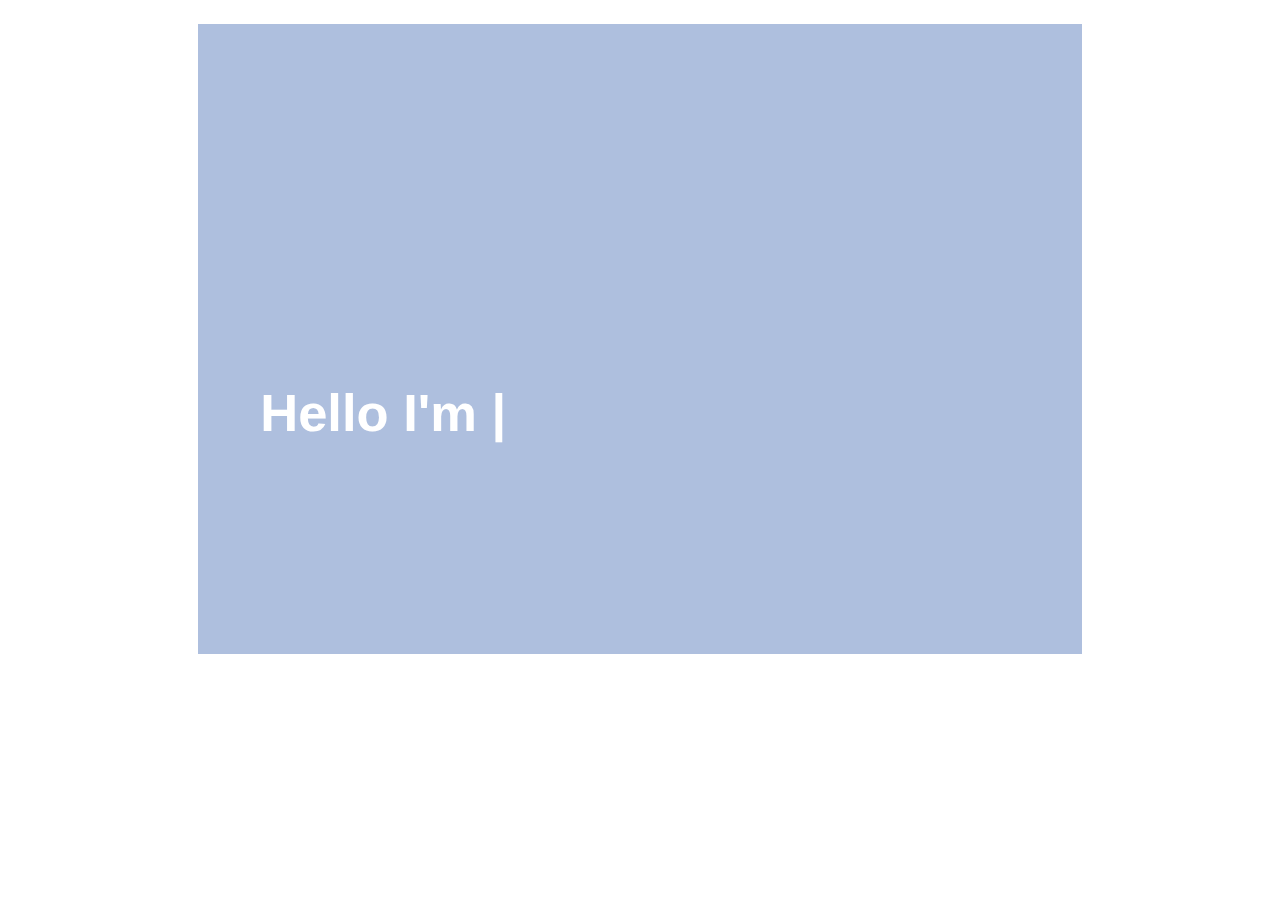
<file: test.html>
<!DOCTYPE html>
<html lang="en">
<head>

  <!-- Basic Page Needs
  –––––––––––––––––––––––––––––––––––––––––––––––––– -->
  <meta charset="utf-8">
  <title>Kaitlyn Stolley | Web Designer & Developer</title>
  <meta name="description" content="">
  <meta name="author" content="">

  <!-- Mobile Specific Metas
  -->
  <meta name="viewport" content="width=device-width, initial-scale=1">

  <!-- FONT
  -->
  <!-- <link href="https://fonts.googleapis.com/css?family=Abel|Archivo+Black|Hind|Josefin+Sans|Oswald|Rubik+Mono+One" rel="stylesheet"> -->
  <link href="https://fonts.googleapis.com/css?family=Inconsolata|Roboto|Source+Code+Pro" rel="stylesheet">
  <!-- Icons
  -->
  <link href="resources/font-awesome/css/font-awesome.min.css" rel="stylesheet" type="text/css">

  <!-- CSS
  -->
  <link rel="stylesheet" href="css/normalize.css">
  <link rel="stylesheet" href="css/skeleton.css">
  <link rel="stylesheet" href="css/header.css">
  <link rel="stylesheet" href="css/main.css">
  <link rel="stylesheet" href="css/animate.css">
  <link rel="stylesheet" href="css/aos.css">

  <!-- Favicon
  -->
  <link rel="icon" type="image/png" href="images/favicon-01.png">

  <!-- JQuery and JQuery UI
   -->
<link rel="stylesheet" href="resources/jquery-ui-1.12.1.custom/jquery-ui.min.css">
<script src="https://ajax.googleapis.com/ajax/libs/jquery/3.1.1/jquery.min.js"></script>
<script>window.jQuery || document.write('<script src="resources/jquery/jquery.min.js"><\/script>')</script>
<script src="resources/jquery-ui-1.12.1.custom/jquery-ui.min.js"></script>

<script src="resources/lib/typed.min.js" type="text/javascript"></script>
</head>
<body>
  <section class="section" id="home-section"><br>
    <div class="position-back box">
      <div class="row">
        <div class="position-front header-text" id="home-text">
          <div id="typed-strings">
              <p>Hello I'm Kaitlyn and create and design websites.</p>
          </div>
          <span id="typed"></span>
        </div>
      </div>
    </div><br><br><br>
  </section>
  <script>
  var typed = new Typed('#typed', {
    stringsElement: '#typed-strings',
    typeSpeed:50
  });
</script>
</body>
</html>
</file>
<file: css/skeleton.css>
/*
* Skeleton V2.0.4
* Copyright 2014, Dave Gamache
* www.getskeleton.com
* Free to use under the MIT license.
* http://www.opensource.org/licenses/mit-license.php
* 12/29/2014
*/


/* Table of contents
––––––––––––––––––––––––––––––––––––––––––––––––––
- Grid
- Base Styles
- Typography
- Links
- Buttons
- Forms
- Lists
- Code
- Tables
- Spacing
- Utilities
- Clearing
- Media Queries
*/


/* Grid
–––––––––––––––––––––––––––––––––––––––––––––––––– */
.container {
  position: relative;
  width: 100%;
  margin: 0 auto;
  padding: 0;
  box-sizing: border-box; }
.column,
.columns {
  width: 100%;
  float: left;
  box-sizing: border-box; }

/* For devices larger than 400px */
@media (min-width: 400px) {
  .container {
    width: 85%;
    padding: 0; }
}

/* For devices larger than 550px */
@media (min-width: 550px) {
  .container {
    width: 80%; }
  .column,
  .columns {
    margin-left: 2%; }
  .column:first-child,
  .columns:first-child {
    margin-left: 0; }

  .one.column,
  .one.columns                    { width: 4.66666666667%; }
  .two.columns                    { width: 13.3333333333%; }
  .three.columns                  { width: 22%;            }
  .four.columns                   { width: 30.6666666667%; }
  .five.columns                   { width: 39.3333333333%; }
  .six.columns                    { width: 48%;            }
  .seven.columns                  { width: 56.6666666667%; }
  .eight.columns                  { width: 65.3333333333%; }
  .nine.columns                   { width: 74.0%;          }
  .ten.columns                    { width: 82.6666666667%; }
  .eleven.columns                 { width: 91.3333333333%; }
  .twelve.columns                 { width: 100%; margin-left: 0; }

  .one-third.column               { width: 30.6666666667%; }
  .two-thirds.column              { width: 65.3333333333%; }

  .one-half.column                { width: 48%; }

  /* Offsets */
  .offset-by-one.column,
  .offset-by-one.columns          { margin-left: 8.66666666667%; }
  .offset-by-two.column,
  .offset-by-two.columns          { margin-left: 17.3333333333%; }
  .offset-by-three.column,
  .offset-by-three.columns        { margin-left: 26%;            }
  .offset-by-four.column,
  .offset-by-four.columns         { margin-left: 34.6666666667%; }
  .offset-by-five.column,
  .offset-by-five.columns         { margin-left: 43.3333333333%; }
  .offset-by-six.column,
  .offset-by-six.columns          { margin-left: 52%;            }
  .offset-by-seven.column,
  .offset-by-seven.columns        { margin-left: 60.6666666667%; }
  .offset-by-eight.column,
  .offset-by-eight.columns        { margin-left: 69.3333333333%; }
  .offset-by-nine.column,
  .offset-by-nine.columns         { margin-left: 78.0%;          }
  .offset-by-ten.column,
  .offset-by-ten.columns          { margin-left: 86.6666666667%; }
  .offset-by-eleven.column,
  .offset-by-eleven.columns       { margin-left: 95.3333333333%; }

  .offset-by-one-third.column,
  .offset-by-one-third.columns    { margin-left: 34.6666666667%; }
  .offset-by-two-thirds.column,
  .offset-by-two-thirds.columns   { margin-left: 69.3333333333%; }

  .offset-by-one-half.column,
  .offset-by-one-half.columns     { margin-left: 52%; }

}


/* Base Styles
–––––––––––––––––––––––––––––––––––––––––––––––––– */
/* NOTE
html is set to 62.5% so that all the REM measurements throughout Skeleton
are based on 10px sizing. So basically 1.5rem = 15px :) */
html {
  font-size: 62.5%; }
body {
  font-size: 1.5em; /* currently ems cause chrome bug misinterpreting rems on body element */
  line-height: 1.6;
  font-weight: 400;
  font-family: "Raleway", "HelveticaNeue", "Helvetica Neue", Helvetica, Arial, sans-serif;
  color: #222; }


/* Typography
–––––––––––––––––––––––––––––––––––––––––––––––––– */
h1, h2, h3, h4, h5, h6 {
  margin-top: 0;
  margin-bottom: 2rem;
  font-weight: 300; }
h1 { font-size: 4.0rem; line-height: 1.2;  letter-spacing: -.1rem;}
h2 { font-size: 3.6rem; line-height: 1.25; letter-spacing: -.1rem; }
h3 { font-size: 3.0rem; line-height: 1.3;  letter-spacing: -.1rem; }
h4 { font-size: 2.4rem; line-height: 1.35; letter-spacing: -.08rem; }
h5 { font-size: 1.8rem; line-height: 1.5;  letter-spacing: -.05rem; }
h6 { font-size: 1.5rem; line-height: 1.6;  letter-spacing: 0; }

/* Larger than phablet */
@media (min-width: 550px) {
  h1 { font-size: 5.0rem; }
  h2 { font-size: 4.2rem; }
  h3 { font-size: 3.6rem; }
  h4 { font-size: 3.0rem; }
  h5 { font-size: 2.4rem; }
  h6 { font-size: 1.5rem; }
}

p {
  margin-top: 0; }


/* Links
–––––––––––––––––––––––––––––––––––––––––––––––––– */
a {
  color: #1EAEDB; }
a:hover {
  color: #0FA0CE; }


/* Buttons
–––––––––––––––––––––––––––––––––––––––––––––––––– */
.button,
button,
input[type="submit"],
input[type="reset"],
input[type="button"] {
  display: inline-block;
  height: 38px;
  padding: 0 30px;
  color: #555;
  text-align: center;
  font-size: 11px;
  font-weight: 600;
  line-height: 38px;
  letter-spacing: .1rem;
  text-transform: uppercase;
  text-decoration: none;
  white-space: nowrap;
  background-color: transparent;
  border-radius: 4px;
  border: 1px solid #bbb;
  cursor: pointer;
  box-sizing: border-box; }
.button:hover,
button:hover,
input[type="submit"]:hover,
input[type="reset"]:hover,
input[type="button"]:hover,
.button:focus,
button:focus,
input[type="submit"]:focus,
input[type="reset"]:focus,
input[type="button"]:focus {
  color: #333;
  border-color: #888;
  outline: 0; }
.button.button-primary,
button.button-primary,
input[type="submit"].button-primary,
input[type="reset"].button-primary,
input[type="button"].button-primary {
  color: #FFF;
  background-color: #33C3F0;
  border-color: #33C3F0; }
.button.button-primary:hover,
button.button-primary:hover,
input[type="submit"].button-primary:hover,
input[type="reset"].button-primary:hover,
input[type="button"].button-primary:hover,
.button.button-primary:focus,
button.button-primary:focus,
input[type="submit"].button-primary:focus,
input[type="reset"].button-primary:focus,
input[type="button"].button-primary:focus {
  color: #FFF;
  background-color: #1EAEDB;
  border-color: #1EAEDB; }


/* Forms
–––––––––––––––––––––––––––––––––––––––––––––––––– */
input[type="email"],
input[type="number"],
input[type="search"],
input[type="text"],
input[type="tel"],
input[type="url"],
input[type="password"],
textarea,
select {
  height: 38px;
  padding: 6px 10px; /* The 6px vertically centers text on FF, ignored by Webkit */
  background-color: #fff;
  border: 1px solid #D1D1D1;
  border-radius: 4px;
  box-shadow: none;
  box-sizing: border-box; }
/* Removes awkward default styles on some inputs for iOS */
input[type="email"],
input[type="number"],
input[type="search"],
input[type="text"],
input[type="tel"],
input[type="url"],
input[type="password"],
textarea {
  -webkit-appearance: none;
     -moz-appearance: none;
          appearance: none; }
textarea {
  min-height: 65px;
  padding-top: 6px;
  padding-bottom: 6px; }
input[type="email"]:focus,
input[type="number"]:focus,
input[type="search"]:focus,
input[type="text"]:focus,
input[type="tel"]:focus,
input[type="url"]:focus,
input[type="password"]:focus,
textarea:focus,
select:focus {
  border: 1px solid #33C3F0;
  outline: 0; }
label,
legend {
  display: block;
  margin-bottom: .5rem;
  font-weight: 600; }
fieldset {
  padding: 0;
  border-width: 0; }
input[type="checkbox"],
input[type="radio"] {
  display: inline; }
label > .label-body {
  display: inline-block;
  margin-left: .5rem;
  font-weight: normal; }


/* Lists
–––––––––––––––––––––––––––––––––––––––––––––––––– */
ul {
  list-style: circle inside; }
ol {
  list-style: decimal inside; }
ol, ul {
  padding-left: 0;
  margin-top: 0; }
ul ul,
ul ol,
ol ol,
ol ul {
  margin: 1.5rem 0 1.5rem 3rem;
  font-size: 90%; }
li {
  margin-bottom: 1rem; }


/* Code
–––––––––––––––––––––––––––––––––––––––––––––––––– */
code {
  padding: .2rem .5rem;
  margin: 0 .2rem;
  font-size: 90%;
  white-space: nowrap;
  background: #F1F1F1;
  border: 1px solid #E1E1E1;
  border-radius: 4px; }
pre > code {
  display: block;
  padding: 1rem 1.5rem;
  white-space: pre; }


/* Tables
–––––––––––––––––––––––––––––––––––––––––––––––––– */
th,
td {
  padding: 12px 15px;
  text-align: left;
  border-bottom: 1px solid #E1E1E1; }
th:first-child,
td:first-child {
  padding-left: 0; }
th:last-child,
td:last-child {
  padding-right: 0; }


/* Spacing
–––––––––––––––––––––––––––––––––––––––––––––––––– */
button,
.button {
  margin-bottom: 1rem; }
input,
textarea,
select,
fieldset {
  margin-bottom: 1.5rem; }
pre,
blockquote,
dl,
figure,
table,
p,
ul,
ol,
form {
  margin-bottom: 2.5rem; }


/* Utilities
–––––––––––––––––––––––––––––––––––––––––––––––––– */
.u-full-width {
  width: 100%;
  box-sizing: border-box; }
.u-max-full-width {
  max-width: 100%;
  box-sizing: border-box; }
.u-pull-right {
  float: right; }
.u-pull-left {
  float: left; }


/* Misc
–––––––––––––––––––––––––––––––––––––––––––––––––– */
hr {
  margin-top: 3rem;
  margin-bottom: 3.5rem;
  border-width: 0;
  border-top: 1px solid #E1E1E1; }


/* Clearing
–––––––––––––––––––––––––––––––––––––––––––––––––– */

/* Self Clearing Goodness */
.container:after,
.row:after,
.u-cf {
  content: "";
  display: table;
  clear: both; }


/* Media Queries
–––––––––––––––––––––––––––––––––––––––––––––––––– */
/*
Note: The best way to structure the use of media queries is to create the queries
near the relevant code. For example, if you wanted to change the styles for buttons
on small devices, paste the mobile query code up in the buttons section and style it
there.
*/


/* Larger than mobile */
@media (min-width: 400px) {}

/* Larger than phablet (also point when grid becomes active) */
@media (min-width: 550px) {}

/* Larger than tablet */
@media (min-width: 750px) {}

/* Larger than desktop */
@media (min-width: 1000px) {}

/* Larger than Desktop HD */
@media (min-width: 1200px) {}
</file>
<file: css/header.css>
nav{
    background-color:white;
    text-align: left;
    width:100%;
    z-index: 999;
    border-bottom: 1px solid #EBEBEB;
}
.nav-still{
  background: none;
  width:70%;
  margin: 0 auto;
}
.nav-still ul li a{
    padding-top: 30px;
    padding-bottom: 20px;
}
/* .back{
  border-bottom: 0px solid #EBEBEB;
} */
.fixed{
  position : fixed;
  top : 0;
  width: 100%;
  padding: 0% 0% 0% 15%;
}
ul {
    list-style-type: none;
    margin: 0;
    padding: 0;
    overflow: hidden;
    margin: 0 auto;
}

li {
  display: inline-block;
}

li a {
    display: block;
    /* color:#498cb2; */
    color: black;
    text-align: center;
    padding: 14px 20px;
    text-decoration: none;
    font-size: 16px;
    text-transform: uppercase;
    font-family: 'Source Code Pro', monospace;
    font-weight: 300;
}
li a:hover{
  color:#AEBFDE;
  font-weight: bold;
}
.divider{
  padding-right: 20px;
}
li a:nth-child(1){
  padding-left: 0px;
}
/* li a:hover{
    color: pink;
    -webkit-animation-name: example;
    -webkit-animation-duration: 12s;
    animation-name: example;
    animation-duration: 12s;
    animation-iteration-count: infinite;
} */

/* Safari 4.0 - 8.0 */
/* @-webkit-keyframes example {
    0%      {color:pink;}
    16.67%  {color:orange;}
    33.34%  {color:green;}
    50.01%  {color:blue;}
    66.68%  {color:purple;}
    100%    {color:pink;}
} */

/* Standard syntax */
/* @keyframes example {
  0%      {color:pink;}
  16.67%  {color:orange;}
  33.34%  {color:green;}
  50.01%  {color:blue;}
  66.68%  {color:purple;}
  100%    {color:pink;}
} */


.active {
    background-color:;
}
.scroll-top-btn{
  z-index: 3;
  position: fixed;
  bottom: 0px;
  background: #498cb2;
  color: white;
  font-size: 30px;
  border-radius: 100%;
  border: 1px solid white;
  padding: 3px 14px 7px 14px;
  opacity: .85;
  right: 10px;
}
.scroll-top-btn:hover{
  background: #e24444;
  color:white;
  border: 1px solid white;
}
.fa-chevron-up{

}
</file>
<file: css/main.css>
/* Global Classes */
.position-front{
  position: absolute;
  z-index: 3;
}
.position-back{
  position: relative;
}
.center{
  text-align: center;
  margin: 0 auto;
}
.spacer-right{
  padding-right:30px;
}
.spacer-left{
  padding-left:30px;
}
.right{
  float:right;
  text-align:right;
}
.left{
  float:left;
  text-align:left;
}
/* Global Classes End */
/* Fonts */
button{
    font-family: 'Source Code Pro', monospace;
    font-weight: 600;
    /* background: #AEBFDE; */
    font-size: 1em;
    /* border-color: white; */
    padding: 5px 30px;
    height:auto;
}
button:hover{
  transform: scale(1.06);
}
h1{
  font-family: 'Roboto', sans-serif;
  font-weight: bold;
}
h3{

}
 h2{

}
h4{

}
h5{
  font-family: 'Roboto', sans-serif;
  font-weight: bold;
}
h6{
  font-size: 16px;
}
p{
  font-family: 'Roboto', sans-serif;
  font-weight: normal;
}
.section {
    padding-top:60px;/*offsets fixed Nav, which is about 60px in height, so nav doesn't cover top of section when uses the nav links to scroll to each section*/
}
#home-section{
  padding-top: 0;
}
.spacer{
  margin: 10% 0% 10% 0%;
}
.portfolio-logo{
  color: white;
  font-family: Arial;
  font-size: 60px;
  display: inline-block;
  vertical-align: middle;
  line-height: normal;
}
/* #portfolio-grid-cpc{
  background: #4d85c5;
}
#portfolio-grid-cpc img{
  width: 50%;
}
#portfolio-grid-wiki{
  background: black;
}
#portfolio-grid-timeline{
  background:#FCA06F;
  font-family: 'Aldrich', sans-serif;
}
#portfolio-logo-timeline{
  font-family: 'Aldrich', sans-serif;
} */
.fa-globe{
  padding-right: 20px;
}
/*  ------------------------------------------- Home Section ---------------------------------------  */
/* Cursor */
.typed-cursor {
  font-size: 3.5em;
  color:white;
  font-weight: bold;
  -webkit-animation: blinker 1s infinite;
          animation: blinker 1s infinite;
}

@-webkit-keyframes blinker {
  50% {
      opacity: 0;
      -ms-filter: "progid:DXImageTransform.Microsoft.Alpha(Opacity=0)";
  }
  100% {
      opacity: 1;
      -ms-filter: "progid:DXImageTransform.Microsoft.Alpha(Opacity=1)";
  }
}

@keyframes blinker {
  50% {
      opacity: 0;
      -ms-filter: "progid:DXImageTransform.Microsoft.Alpha(Opacity=0)";
  }
  100% {
      opacity: 1;
      -ms-filter: "progid:DXImageTransform.Microsoft.Alpha(Opacity=1)";
  }
}

#typed{
  font-size: 3.5em;
  color:white;
  font-weight: bold;
  line-height: 1.5em;
}
#typed-strings{
  display:none;
}
.box{
  background: #AEBFDE;
  height: 70vh;
  width: 69vw;
  margin: 0 auto;
}
#home-text{
  top: 55%;
  left: 7%;
  right:7%;
}
/* Text Wavy Underline Hover effect */
#specialText-Work{
  width: 2.5em;
}
#specialText-About{
  width: 2.8em;
}
.specialText {
  text-decoration: none;
  position: relative;
  padding-bottom: 1em;
  margin-left:0px;
  padding-left: 0px;
  overflow: hidden;
}
.specialText:after {
  position: absolute;
  top: 0;
  left: 0;
  right: 0;
  bottom: 0;
  white-space: nowrap;
  content: attr(data-text) attr(data-text);
  color: transparent;
  line-height: 1.8;
  text-decoration: underline;
  -webkit-text-decoration-style: wavy;
          text-decoration-style: wavy;
  -webkit-text-decoration-color: #AEBFDE;
          text-decoration-color: #AEBFDE;
  -webkit-animation: wavy-slide 2s linear infinite;
          animation: wavy-slide 2s linear infinite;
}
.specialText:hover:after {

}

@-webkit-keyframes wavy-slide {
  to {
    margin-left: -51%;
  }
}

@keyframes wavy-slide {
  to {
    margin-left: -51%;
  }
}

.specialText2 {
  text-decoration: none;
  position: relative;
  padding-bottom: 1em;
  margin-left:0px;
  padding-left: 0px;
  overflow: hidden;
}
.specialText2:hover:after {
  position: absolute;
  top: 0;
  left: 0;
  right: 0;
  bottom: 0;
  white-space: nowrap;
  content: attr(data-text) attr(data-text);
  color: transparent;
  line-height: 1.8;
  text-decoration: underline;
  -webkit-text-decoration-style: wavy;
          text-decoration-style: wavy;
  -webkit-text-decoration-color: white;
          text-decoration-color: white;
  -webkit-animation: wavy-slide 3s linear infinite;
          animation: wavy-slide 3s linear infinite;
}

@-webkit-keyframes wavy-slide {
  to {
    margin-left: -51%;
  }
}

@keyframes wavy-slide {
  to {
    margin-left: -51%;
  }
}
/*  ------------------------------------------- Work Section ---------------------------------------  */
#work{
  margin: 0% 6% 0% 6%;
}
.work-grid{
    background: #AEBFDE;
    height:300px;
    overflow: hidden;
}
.expand { transition: all .2s ease-in-out; }
.expand:hover { transform: scale(1.06); }

.hide{
  display:none;
}
.show{
  display:block;
}
.tile-img{
  width:100%;
  height:auto;
}
.work-title{
  text-decoration: none;
  color: white;
  text-align:left;
  top:20%;
  left:10%;
  right:10%
}
.portfolio_btn{
  text-decoration: none;
}
.fa-arrow-right{
  bottom:0%;
  right:0%;
  padding:80px;
  color:white;
  font-size: 40px;
}
/*  ------------------------------------------- Portfolio Page ---------------------------------------  */
.box-portfolio-page{
  background: #AEBFDE;
  height: 30vh;
  width: 70vw;
  margin: 0 auto;
  margin-top:20px;
}
.header-text h1{
    line-height: 40px;
    font-family: 'Roboto', sans-serif;
    font-weight: 900;
    text-transform: none;
    color: white;
}
#portfolio-page-text{
  top: 50%;
  left: 50%;
  transform: translate(-50%, -50%);
}
#portfolio-page-margins{
  margin: 0% 6% 0% 6%;
}
.frame{
  margin: 80px 0px;
  background: #AEBFDE;
  padding:5px;
}
.entry button{
  margin-bottom: 10%;
}
/*  ------------------------------------------- About Section ---------------------------------------  */
#about{
  margin: 0% 6% 0% 6%;
  padding-bottom: 150px;
}
.speech-bubble{
  position: relative;
  padding: 40px;
  background: #FFFFFF;
  -webkit-border-radius: 0px;
  -moz-border-radius: 0px;
  border-radius: 0px;
  border: black solid 1px;
}

.speech-bubble:after{
  content: '';
  position: absolute;
  border-style: solid;
  border-width: 15px 13px 0;
  border-color: #FFFFFF transparent;
  display: block;
  width: 0;
  z-index: 1;
  bottom: -15px;
  left: 224px;
}

.speech-bubble:before{
  content: '';
  position: absolute;
  border-style: solid;
  border-width: 15px 13px 0;
  border-color: black transparent;
  display: block;
  width: 0;
  z-index: 0;
  bottom: -16px;
  left: 224px;
}
.contact-links{
  color:black;
  text-decoration: none;
}
.contact-links h6:hover{
  color:#AEBFDE;
  font-weight: bold;
  font-size:18px;
  text-decoration: none;
}
/* ----------------------------------------- Media Queries ----------------------------------------------------- */
@media (min-device-width: 500px){
  .mobile{
    display:none;
  }
  .nav{
    display:block;
  }
  #about .breakpoint{
    display:none;
  }
}
@media (max-device-width: 499px){
  .mobile{
    display:block;
    width: 90%;
  }
  .fixed{
    width:100%;
  }
  .nav{
    display:none;
  }
  .container{
    margin: 0px;
  }
  .box{
    height: 60vh;
    width: 90%;
    margin: 0 auto;
  }
  #work{
    margin: 0% 5%;
  }
  #about{
    margin: 0% 5%;
  }
  #portfolio-page-margins{
    margin: 0% 5%;
  }
  .spacer{
    margin-top: 5%;
    margin-bottom: 5%;
  }
  .section{
    padding-top:20px;
  }
  .spacer-left{
    padding-left: 0px;
  }
  .right{
    float:left;
    text-align:left;
  }
  body{
    overflow-x:hidden;
    width:100%
  }
  .fixed{
    padding-left: 5%;
  }
  .container {
      width: 100%;
  }
  .work-grid{
      height:160px;
  }
  .work-title{
    text-decoration: none;
    color: white;
    text-align:left;
    padding:0px;
    top: 10%;
    left: 7%;
  }
  .work-title h1{
    font-size: 28px;
    margin-bottom: -2%;
  }
  .work-title h4{
    font-size: 18px;
    margin-left: 1%;
    font-weight: 500;
  }
  .fa-arrow-right{
    font-size: 28px;
    bottom:15%;
    right:10%;
    padding:0px;
  }
  .box-portfolio-page{
    height: 20vh;
    width: 90%;
    margin: 0 auto;
    margin-top:20px;
  }
  .header-text h1{
    font-size: 28px;
    line-height:normal;
  }
  #portfolio-page-text{
    top: 50%;
    left: 10%;
    transform: none;
    transform: translate(0%,-50%);
  }
  .back{
    width:90%;
  }
  .tile-img{
    height:100%;
    width:auto;
  }
  /* Cursor */
  .typed-cursor {
    font-size: 2.5em;
    color:white;
    font-weight: bold;
  }
  #typed{
    font-size: 2.5em;
    color:white;
    font-weight:bold;
  }
  #home-text{
    top:5%;
    bottom:5%%;
    left:10%;
    right:5%;
  }
  #about .left{
    text-align: left;
    float:none;
  }
  #about .right{
    text-align: left;
    float:none;
  }
  .grad-date{
    display:none;
  }
}
</file>
